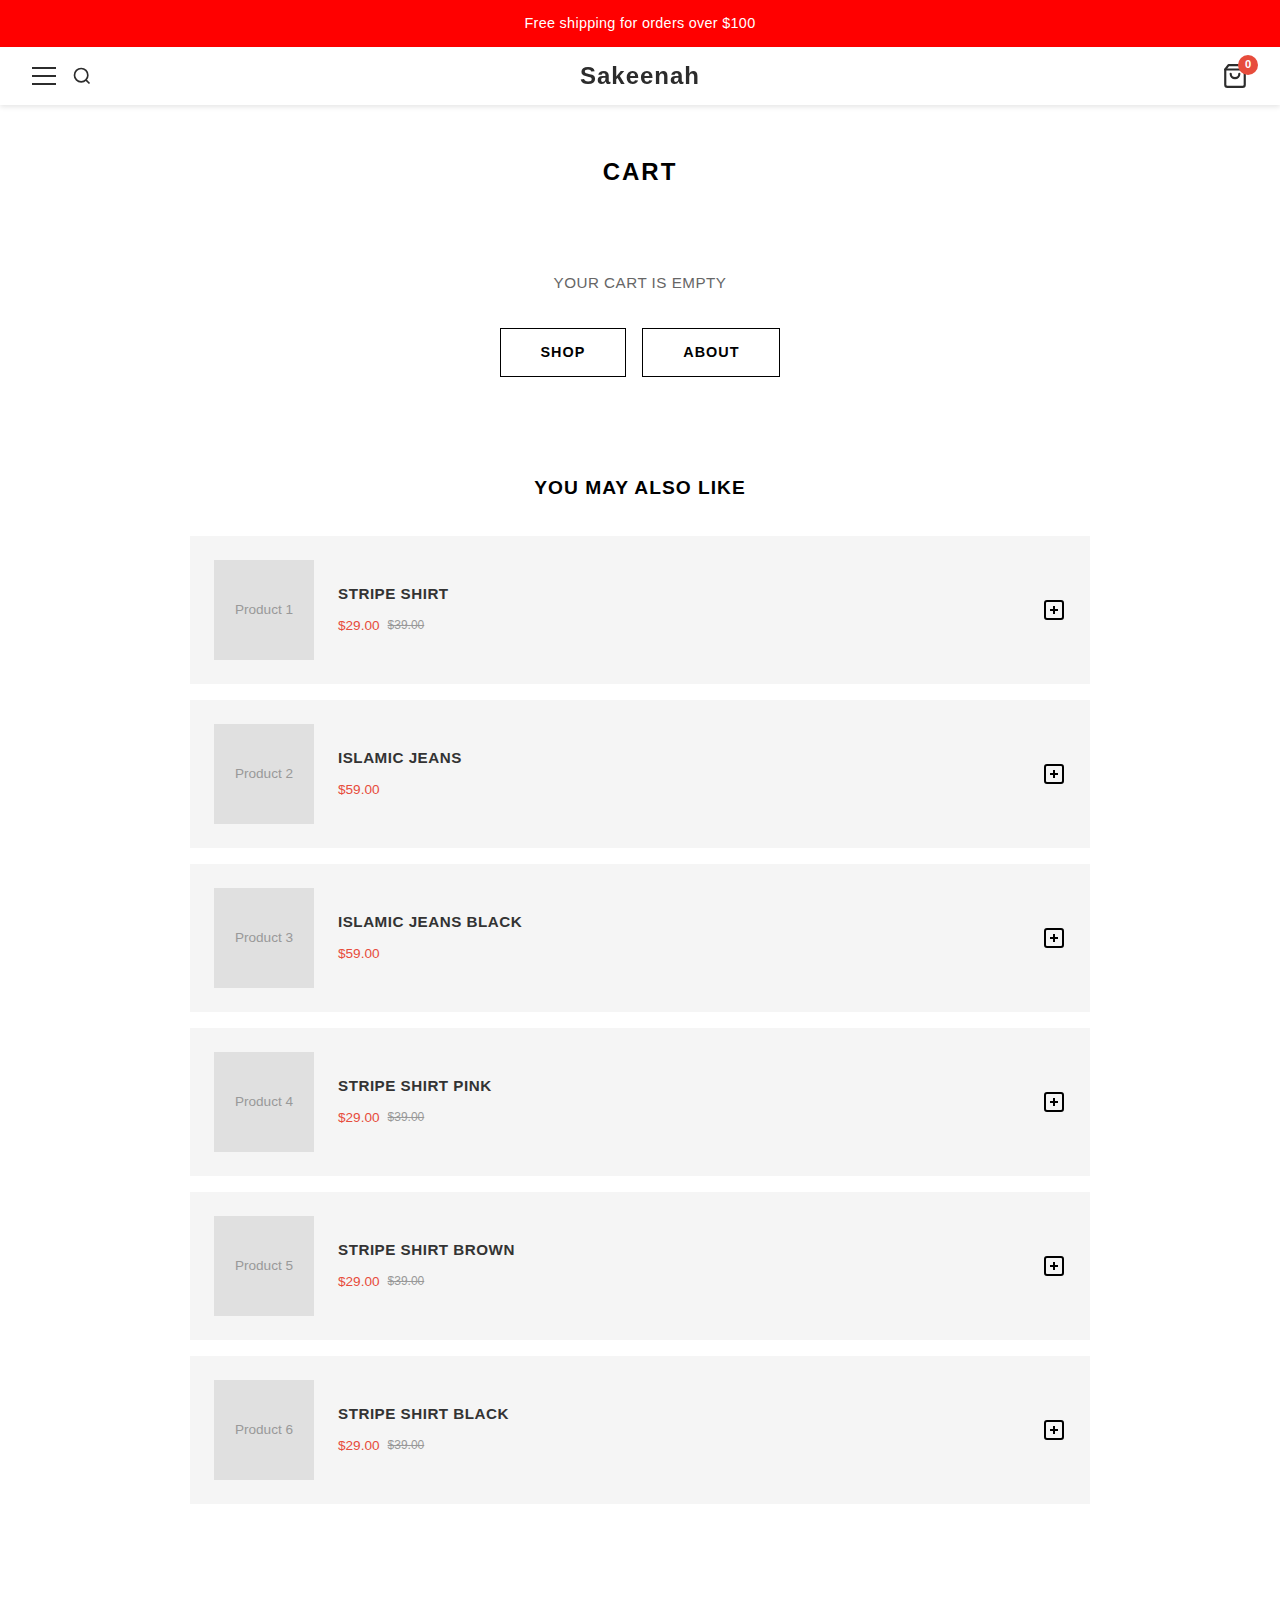
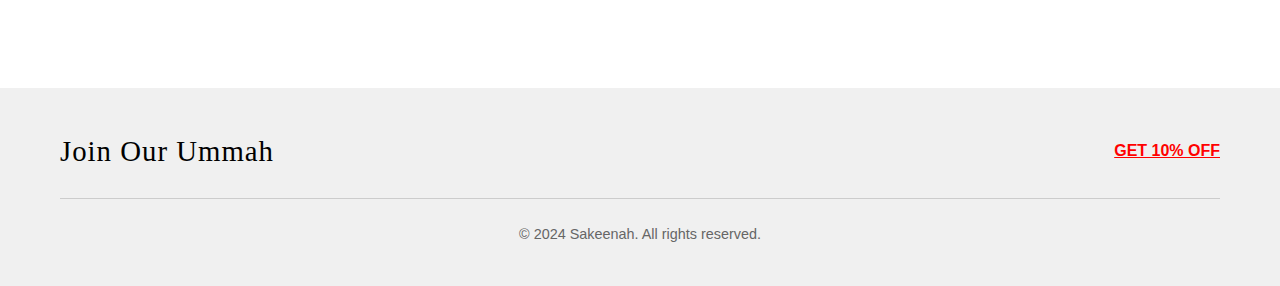
<file: cart.html>
<!DOCTYPE html>
<html lang="en">
<head>
    <meta charset="UTF-8">
    <meta name="viewport" content="width=device-width, initial-scale=1.0">
    <title>Cart - Sakeenah</title>
    <link rel="stylesheet" href="styles.css">
</head>
<body>
    <!-- Announcement Banner -->
    <div class="announcement-banner">
        <p>Free shipping for orders over $100</p>
    </div>
    
    <header>
        <nav class="navbar">
            <div class="nav-left">
                <button class="hamburger-menu" id="hamburgerMenu">
                    <span></span>
                    <span></span>
                    <span></span>
                </button>
                <button class="search-icon" id="searchIcon">
                    <svg width="20" height="20" viewBox="0 0 24 24" fill="none" stroke="currentColor" stroke-width="2">
                        <circle cx="11" cy="11" r="8"></circle>
                        <path d="m21 21-4.35-4.35"></path>
                    </svg>
                </button>
            </div>
            <div class="logo">
                <a href="index.html"><h1>Sakeenah</h1></a>
            </div>
            <div class="nav-right">
                <div class="cart-icon" id="cartIcon">
                    <svg class="bag-svg" width="24" height="24" viewBox="0 0 24 24" fill="none" stroke="currentColor" stroke-width="2" stroke-linecap="round" stroke-linejoin="round">
                        <path d="M6 2L3 6v14a2 2 0 0 0 2 2h14a2 2 0 0 0 2-2V6l-3-4z"></path>
                        <line x1="3" y1="6" x2="21" y2="6"></line>
                        <path d="M16 10a4 4 0 0 1-8 0"></path>
                    </svg>
                    <span class="cart-count" id="cartCount">0</span>
                </div>
            </div>
        </nav>
        
        <!-- Side Panel Overlay -->
        <div class="side-panel-overlay" id="sidePanelOverlay"></div>
        
        <!-- Side Panel -->
        <div class="side-panel" id="sidePanel">
            <div class="side-panel-content">
                <a href="index.html" class="menu-item">Home</a>
                <a href="products.html" class="menu-item">Products</a>
                <a href="about.html" class="menu-item">About</a>
            </div>
        </div>
        
        <!-- Cart Dropdown -->
        <div class="cart-dropdown" id="cartDropdown">
            <h3>Shopping Cart</h3>
            <div class="cart-items" id="cartItems">
                <p class="empty-cart">Your cart is empty</p>
            </div>
            <div class="cart-total">
                <strong>Total: $<span id="cartTotal">0.00</span></strong>
            </div>
            <button class="checkout-button" id="checkoutButton">Proceed to Checkout</button>
        </div>
    </header>

    <main>
        <section class="cart-page">
            <div class="cart-container">
                <h1>CART</h1>
                
                <!-- Empty Cart State -->
                <div class="cart-empty-state" id="cartEmptyState">
                    <p class="empty-message">YOUR CART IS EMPTY</p>
                    <div class="cart-actions">
                        <a href="products.html" class="cart-action-btn">SHOP</a>
                        <a href="about.html" class="cart-action-btn">ABOUT</a>
                    </div>
                </div>

                <!-- Cart Items -->
                <div class="cart-items-list" id="cartItemsList">
                    <!-- Cart items will be dynamically inserted here -->
                </div>

                <!-- Cart Summary Top -->
                <div class="cart-summary cart-summary-top" id="cartSummaryTop" style="display: none;">
                    <div class="cart-summary-row">
                        <span>Subtotal:</span>
                        <span id="cartSubtotalTop">$0.00</span>
                    </div>
                    <div class="cart-summary-row total">
                        <span>Total:</span>
                        <span id="cartPageTotalTop">$0.00</span>
                    </div>
                    <button class="checkout-button-full" id="checkoutButtonFullTop">CHECKOUT</button>
                </div>

                <!-- Recommended Products -->
                <div class="recommended-products" id="recommendedProducts">
                    <h2>YOU MAY ALSO LIKE</h2>
                    <div class="cart-product-card">
                        <div class="cart-product-image">
                            <div class="placeholder-img">Product 1</div>
                        </div>
                        <div class="cart-product-info">
                            <h3>STRIPE SHIRT</h3>
                            <p class="cart-product-price">
                                <span class="sale-price">$29.00</span>
                                <span class="original-price">$39.00</span>
                            </p>
                        </div>
                        <button class="cart-product-add" data-product="Stripe Shirt" data-price="29.99">
                            <svg width="20" height="20" viewBox="0 0 24 24" fill="none" stroke="currentColor" stroke-width="2">
                                <rect x="3" y="3" width="18" height="18" rx="2" ry="2"></rect>
                                <line x1="12" y1="8" x2="12" y2="16"></line>
                                <line x1="8" y1="12" x2="16" y2="12"></line>
                            </svg>
                        </button>
                    </div>

                    <div class="cart-product-card">
                        <div class="cart-product-image">
                            <div class="placeholder-img">Product 2</div>
                        </div>
                        <div class="cart-product-info">
                            <h3>ISLAMIC JEANS</h3>
                            <p class="cart-product-price">
                                <span class="sale-price">$59.00</span>
                            </p>
                        </div>
                        <button class="cart-product-add" data-product="Islamic Jeans" data-price="59.99">
                            <svg width="20" height="20" viewBox="0 0 24 24" fill="none" stroke="currentColor" stroke-width="2">
                                <rect x="3" y="3" width="18" height="18" rx="2" ry="2"></rect>
                                <line x1="12" y1="8" x2="12" y2="16"></line>
                                <line x1="8" y1="12" x2="16" y2="12"></line>
                            </svg>
                        </button>
                    </div>

                    <div class="cart-product-card">
                        <div class="cart-product-image">
                            <div class="placeholder-img">Product 3</div>
                        </div>
                        <div class="cart-product-info">
                            <h3>ISLAMIC JEANS BLACK</h3>
                            <p class="cart-product-price">
                                <span class="sale-price">$59.00</span>
                            </p>
                        </div>
                        <button class="cart-product-add" data-product="Islamic Jeans Black" data-price="59.99">
                            <svg width="20" height="20" viewBox="0 0 24 24" fill="none" stroke="currentColor" stroke-width="2">
                                <rect x="3" y="3" width="18" height="18" rx="2" ry="2"></rect>
                                <line x1="12" y1="8" x2="12" y2="16"></line>
                                <line x1="8" y1="12" x2="16" y2="12"></line>
                            </svg>
                        </button>
                    </div>

                    <div class="cart-product-card">
                        <div class="cart-product-image">
                            <div class="placeholder-img">Product 4</div>
                        </div>
                        <div class="cart-product-info">
                            <h3>STRIPE SHIRT PINK</h3>
                            <p class="cart-product-price">
                                <span class="sale-price">$29.00</span>
                                <span class="original-price">$39.00</span>
                            </p>
                        </div>
                        <button class="cart-product-add" data-product="Stripe Shirt Pink" data-price="29.99">
                            <svg width="20" height="20" viewBox="0 0 24 24" fill="none" stroke="currentColor" stroke-width="2">
                                <rect x="3" y="3" width="18" height="18" rx="2" ry="2"></rect>
                                <line x1="12" y1="8" x2="12" y2="16"></line>
                                <line x1="8" y1="12" x2="16" y2="12"></line>
                            </svg>
                        </button>
                    </div>

                    <div class="cart-product-card">
                        <div class="cart-product-image">
                            <div class="placeholder-img">Product 5</div>
                        </div>
                        <div class="cart-product-info">
                            <h3>STRIPE SHIRT BROWN</h3>
                            <p class="cart-product-price">
                                <span class="sale-price">$29.00</span>
                                <span class="original-price">$39.00</span>
                            </p>
                        </div>
                        <button class="cart-product-add" data-product="Stripe Shirt Brown" data-price="29.99">
                            <svg width="20" height="20" viewBox="0 0 24 24" fill="none" stroke="currentColor" stroke-width="2">
                                <rect x="3" y="3" width="18" height="18" rx="2" ry="2"></rect>
                                <line x1="12" y1="8" x2="12" y2="16"></line>
                                <line x1="8" y1="12" x2="16" y2="12"></line>
                            </svg>
                        </button>
                    </div>

                    <div class="cart-product-card">
                        <div class="cart-product-image">
                            <div class="placeholder-img">Product 6</div>
                        </div>
                        <div class="cart-product-info">
                            <h3>STRIPE SHIRT BLACK</h3>
                            <p class="cart-product-price">
                                <span class="sale-price">$29.00</span>
                                <span class="original-price">$39.00</span>
                            </p>
                        </div>
                        <button class="cart-product-add" data-product="Stripe Shirt Black" data-price="29.99">
                            <svg width="20" height="20" viewBox="0 0 24 24" fill="none" stroke="currentColor" stroke-width="2">
                                <rect x="3" y="3" width="18" height="18" rx="2" ry="2"></rect>
                                <line x1="12" y1="8" x2="12" y2="16"></line>
                                <line x1="8" y1="12" x2="16" y2="12"></line>
                            </svg>
                        </button>
                    </div>
                </div>

                <!-- Cart Summary -->
                <div class="cart-summary" id="cartSummary" style="display: none;">
                    <div class="cart-summary-row">
                        <span>Subtotal:</span>
                        <span id="cartSubtotal">$0.00</span>
                    </div>
                    <div class="cart-summary-row total">
                        <span>Total:</span>
                        <span id="cartPageTotal">$0.00</span>
                    </div>
                    <button class="checkout-button-full" id="checkoutButtonFull">CHECKOUT</button>
                </div>
            </div>
        </section>
    </main>

    <footer>
        <div class="container">
            <div class="footer-content">
                <div class="footer-top">
                    <div class="footer-left">
                        <h3 class="ummah-link" id="ummahLink">Join Our Ummah</h3>
                        <div class="ummah-form-container" id="ummahFormContainer">
                            <form class="ummah-signup" id="ummahSignupForm">
                                <input type="text" placeholder="Enter email or phone number" required id="ummahInput">
                                <button type="submit">Join</button>
                            </form>
                        </div>
                    </div>
                    <div class="footer-right">
                        <span class="discount-link" id="discountLink">GET 10% OFF</span>
                    </div>
                </div>
                <div class="footer-divider"></div>
                <div class="footer-bottom">
                    <p>&copy; 2024 Sakeenah. All rights reserved.</p>
                </div>
            </div>
        </div>
    </footer>

    <!-- SMS Popup -->
    <div class="popup-overlay" id="smsPopup">
        <div class="popup-content-new">
            <button class="popup-close" id="closePopup">&times;</button>
            <div class="popup-left">
                <div class="popup-product-image">Product Image</div>
            </div>
            <div class="popup-right">
                <h2>Join the Ummah</h2>
                <p class="popup-offer">Get 10% off your first order</p>
                <form class="sms-signup-form" id="smsSignupForm">
                    <input type="tel" placeholder="Phone number" required id="phoneInput" pattern="[0-9]{10,}">
                    <button type="submit">Join Now</button>
                </form>
            </div>
        </div>
    </div>

    <script src="script.js"></script>
</body>
</html>
</file>
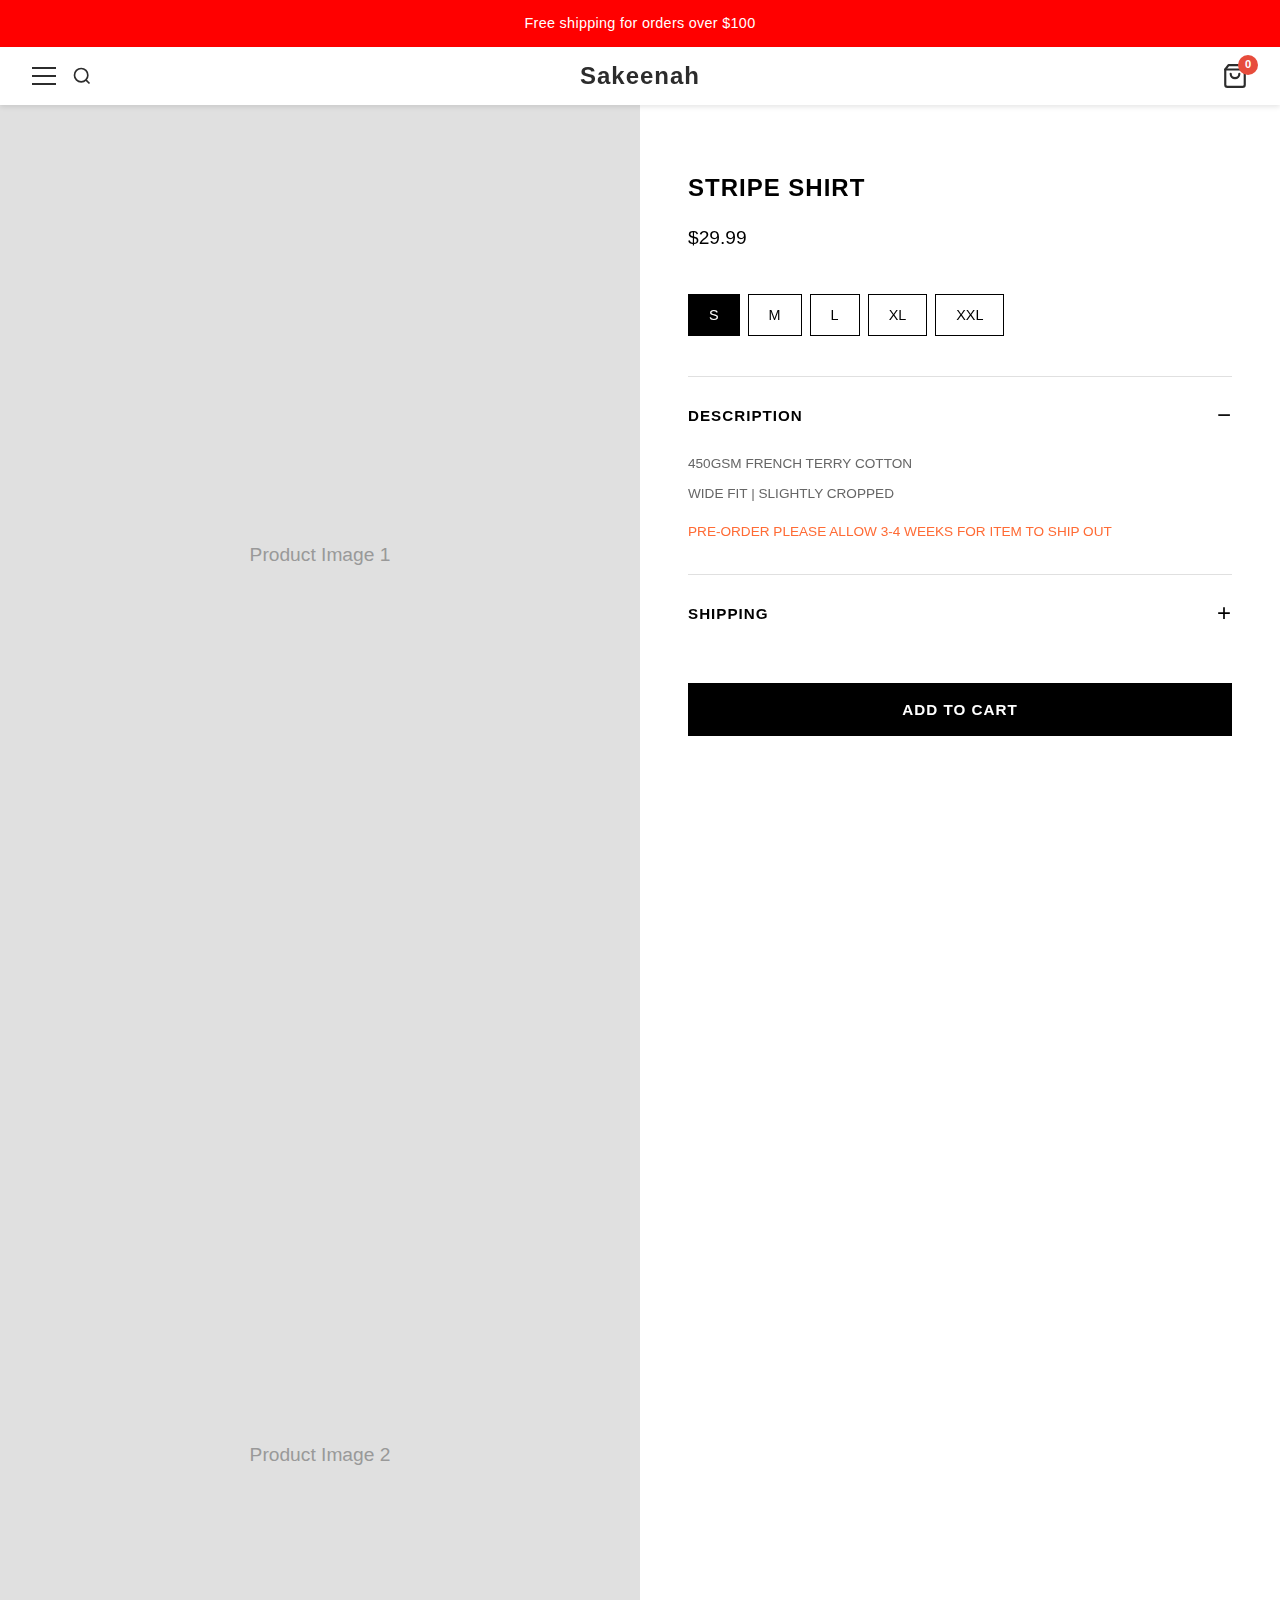
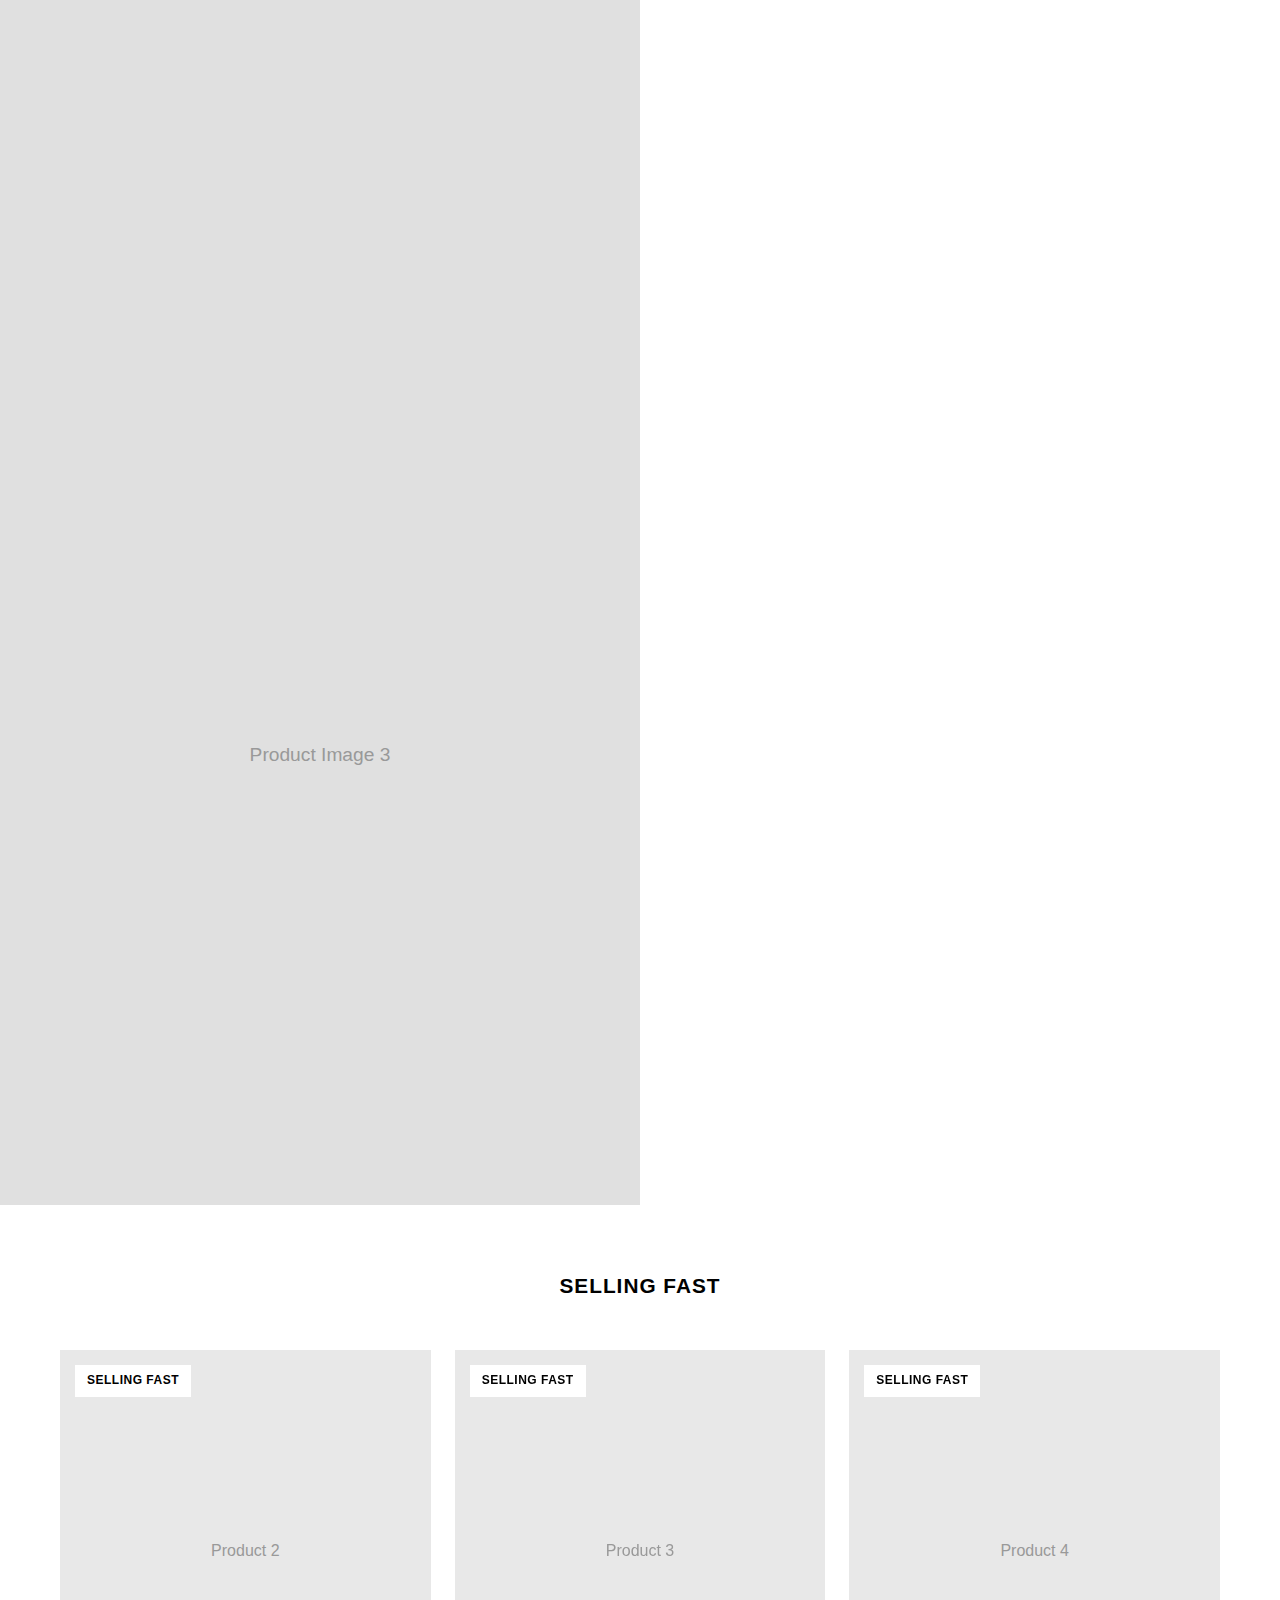
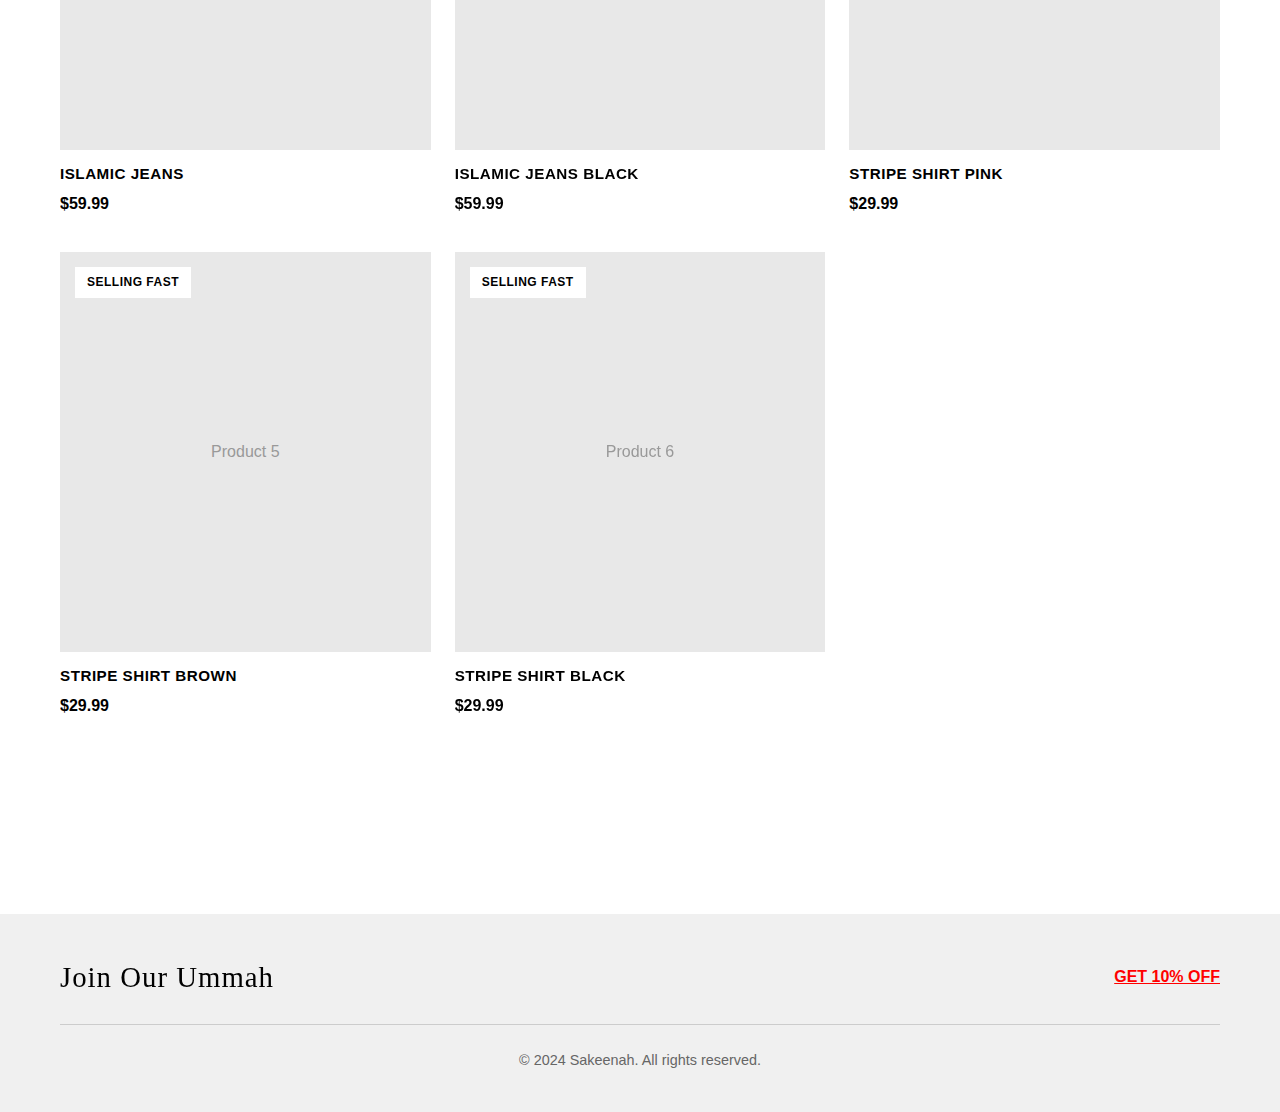
<file: product-classic-tee.html>
<!DOCTYPE html>
<html lang="en">
<head>
    <meta charset="UTF-8">
    <meta name="viewport" content="width=device-width, initial-scale=1.0">
    <title>Stripe Shirt - Sakeenah</title>
    <link rel="stylesheet" href="styles.css">
</head>
<body>
    <!-- Announcement Banner -->
    <div class="announcement-banner">
        <p>Free shipping for orders over $100</p>
    </div>
    
    <header>
        <nav class="navbar">
            <div class="nav-left">
                <button class="hamburger-menu" id="hamburgerMenu">
                    <span></span>
                    <span></span>
                    <span></span>
                </button>
                <button class="search-icon" id="searchIcon">
                    <svg width="20" height="20" viewBox="0 0 24 24" fill="none" stroke="currentColor" stroke-width="2">
                        <circle cx="11" cy="11" r="8"></circle>
                        <path d="m21 21-4.35-4.35"></path>
                    </svg>
                </button>
            </div>
            <div class="logo">
                <a href="index.html"><h1>Sakeenah</h1></a>
            </div>
            <div class="nav-right">
                <a href="cart.html" class="cart-icon-link">
                    <div class="cart-icon" id="cartIcon">
                    <svg class="bag-svg" width="24" height="24" viewBox="0 0 24 24" fill="none" stroke="currentColor" stroke-width="2" stroke-linecap="round" stroke-linejoin="round">
                        <path d="M6 2L3 6v14a2 2 0 0 0 2 2h14a2 2 0 0 0 2-2V6l-3-4z"></path>
                        <line x1="3" y1="6" x2="21" y2="6"></line>
                        <path d="M16 10a4 4 0 0 1-8 0"></path>
                    </svg>
                    <span class="cart-count" id="cartCount">0</span>
                </div>
                </a>
            </div>
        </nav>
        
        <!-- Side Panel Overlay -->
        <div class="side-panel-overlay" id="sidePanelOverlay"></div>
        
        <!-- Side Panel -->
        <div class="side-panel" id="sidePanel">
            <div class="side-panel-content">
                <a href="index.html" class="menu-item">Home</a>
                <a href="products.html" class="menu-item">Products</a>
                <a href="about.html" class="menu-item">About</a>
            </div>
        </div>
        
        <!-- Cart Dropdown -->
        <div class="cart-dropdown" id="cartDropdown">
            <h3>Shopping Cart</h3>
            <div class="cart-items" id="cartItems">
                <p class="empty-cart">Your cart is empty</p>
            </div>
            <div class="cart-total">
                <strong>Total: $<span id="cartTotal">0.00</span></strong>
            </div>
            <button class="checkout-button" id="checkoutButton">Proceed to Checkout</button>
        </div>
    </header>

    <main>
        <section class="product-detail">
            <div class="product-detail-container">
                <div class="product-detail-left">
                    <div class="product-images-scroll">
                        <div class="product-detail-image-full">
                            Product Image 1
                        </div>
                        <div class="product-detail-image-full">
                            Product Image 2
                        </div>
                        <div class="product-detail-image-full">
                            Product Image 3
                        </div>
                    </div>
                </div>
                <div class="product-detail-right">
                    <h1>STRIPE SHIRT</h1>
                    <p class="product-price">$29.99</p>
                    
                    <!-- Size Selector -->
                    <div class="size-selector">
                        <button class="size-btn active" data-size="S">S</button>
                        <button class="size-btn" data-size="M">M</button>
                        <button class="size-btn" data-size="L">L</button>
                        <button class="size-btn" data-size="XL">XL</button>
                        <button class="size-btn" data-size="XXL">XXL</button>
                    </div>
                    
                    <!-- Description Section -->
                    <div class="product-accordion">
                        <button class="accordion-header active" data-section="description">
                            <span>DESCRIPTION</span>
                            <span class="accordion-icon">−</span>
                        </button>
                        <div class="accordion-content active">
                            <p>450GSM FRENCH TERRY COTTON</p>
                            <p>WIDE FIT | SLIGHTLY CROPPED</p>
                            <p class="pre-order-note">PRE-ORDER PLEASE ALLOW 3-4 WEEKS FOR ITEM TO SHIP OUT</p>
                        </div>
                    </div>
                    
                    <!-- Shipping Section -->
                    <div class="product-accordion">
                        <button class="accordion-header" data-section="shipping">
                            <span>SHIPPING</span>
                            <span class="accordion-icon">+</span>
                        </button>
                        <div class="accordion-content">
                            <p>Free shipping on orders over $100</p>
                            <p>Standard shipping: 5-7 business days</p>
                            <p>Express shipping available at checkout</p>
                        </div>
                    </div>
                    
                    <button class="add-to-cart-large">ADD TO CART</button>
                </div>
            </div>
            
            <!-- Other Products Carousel - Full Width -->
            <div class="other-products-full">
                <div class="container">
                    <h3>SELLING FAST</h3>
                    <div class="other-products-grid">
                        <a href="product-elegant-dress.html" class="other-product-card">
                            <div class="product-badge">SELLING FAST</div>
                            <div class="other-product-image">Product 2</div>
                            <div class="other-product-info">
                                <p class="other-product-name">ISLAMIC JEANS</p>
                                <p class="other-product-price">$59.99</p>
                            </div>
                        </a>
                        <a href="product-islamic-jeans-black.html" class="other-product-card">
                            <div class="product-badge">SELLING FAST</div>
                            <div class="other-product-image">Product 3</div>
                            <div class="other-product-info">
                                <p class="other-product-name">ISLAMIC JEANS BLACK</p>
                                <p class="other-product-price">$59.99</p>
                            </div>
                        </a>
                        <a href="product-stripe-shirt-pink.html" class="other-product-card">
                            <div class="product-badge">SELLING FAST</div>
                            <div class="other-product-image">Product 4</div>
                            <div class="other-product-info">
                                <p class="other-product-name">STRIPE SHIRT PINK</p>
                                <p class="other-product-price">$29.99</p>
                            </div>
                        </a>
                        <a href="product-stripe-shirt-brown.html" class="other-product-card">
                            <div class="product-badge">SELLING FAST</div>
                            <div class="other-product-image">Product 5</div>
                            <div class="other-product-info">
                                <p class="other-product-name">STRIPE SHIRT BROWN</p>
                                <p class="other-product-price">$29.99</p>
                            </div>
                        </a>
                        <a href="product-stripe-shirt-black.html" class="other-product-card">
                            <div class="product-badge">SELLING FAST</div>
                            <div class="other-product-image">Product 6</div>
                            <div class="other-product-info">
                                <p class="other-product-name">STRIPE SHIRT BLACK</p>
                                <p class="other-product-price">$29.99</p>
                            </div>
                        </a>
                    </div>
                </div>
            </div>
        </section>
    </main>

    <footer>
        <div class="container">
            <div class="footer-content">
                <div class="footer-top">
                    <div class="footer-left">
                        <h3 class="ummah-link" id="ummahLink">Join Our Ummah</h3>
                        <div class="ummah-form-container" id="ummahFormContainer">
                            <form class="ummah-signup" id="ummahSignupForm">
                                <input type="text" placeholder="Enter email or phone number" required id="ummahInput">
                                <button type="submit">Join</button>
                            </form>
                        </div>
                    </div>
                    <div class="footer-right">
                        <span class="discount-link" id="discountLink">GET 10% OFF</span>
                    </div>
                </div>
                <div class="footer-divider"></div>
                <div class="footer-bottom">
                    <p>&copy; 2024 Sakeenah. All rights reserved.</p>
                </div>
            </div>
        </div>
    </footer>

    <!-- SMS Popup -->
    <div class="popup-overlay" id="smsPopup">
        <div class="popup-content-new">
            <button class="popup-close" id="closePopup">&times;</button>
            <div class="popup-left">
                <div class="popup-product-image">Product Image</div>
            </div>
            <div class="popup-right">
                <h2>Join the Ummah</h2>
                <p class="popup-offer">Get 10% off your first order</p>
                <form class="sms-signup-form" id="smsSignupForm">
                    <input type="tel" placeholder="Phone number" required id="phoneInput" pattern="[0-9]{10,}">
                    <button type="submit">Join Now</button>
                </form>
            </div>
        </div>
    </div>

    <script src="script.js"></script>
</body>
</html>
</file>
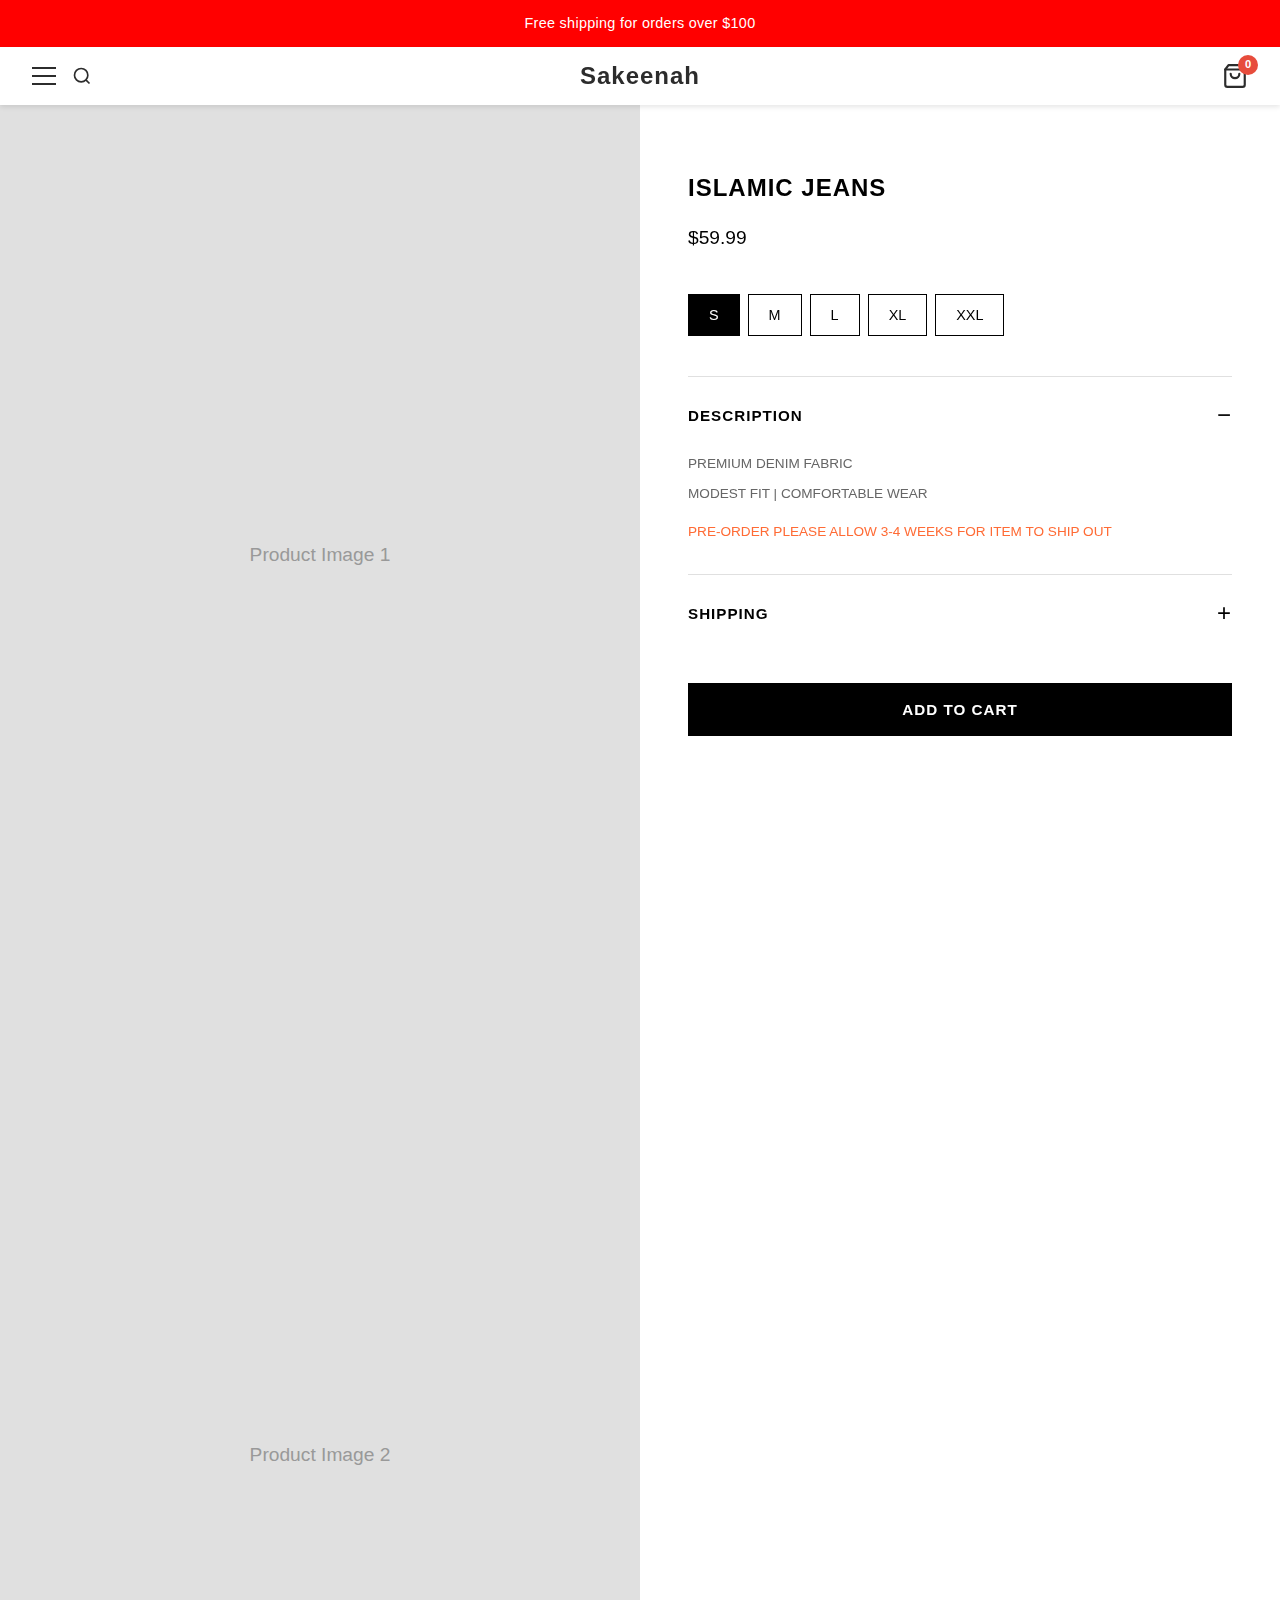
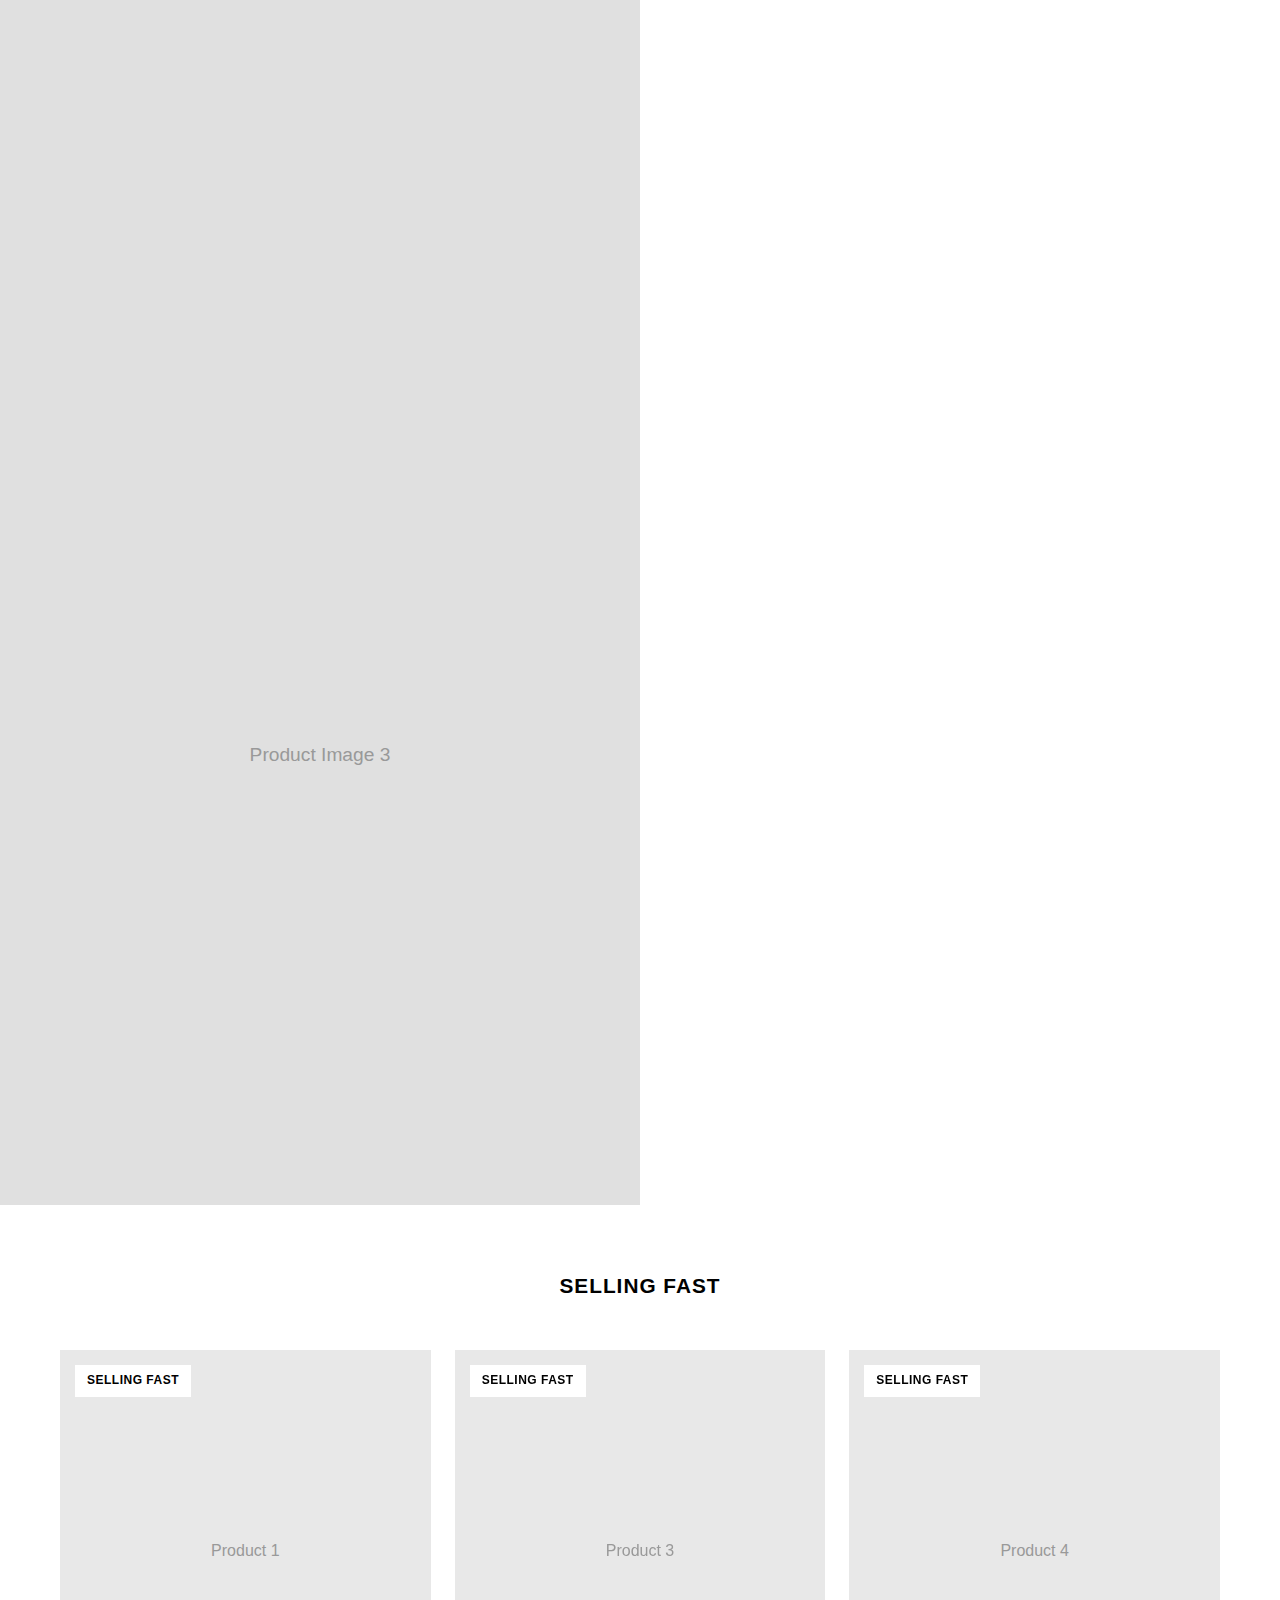
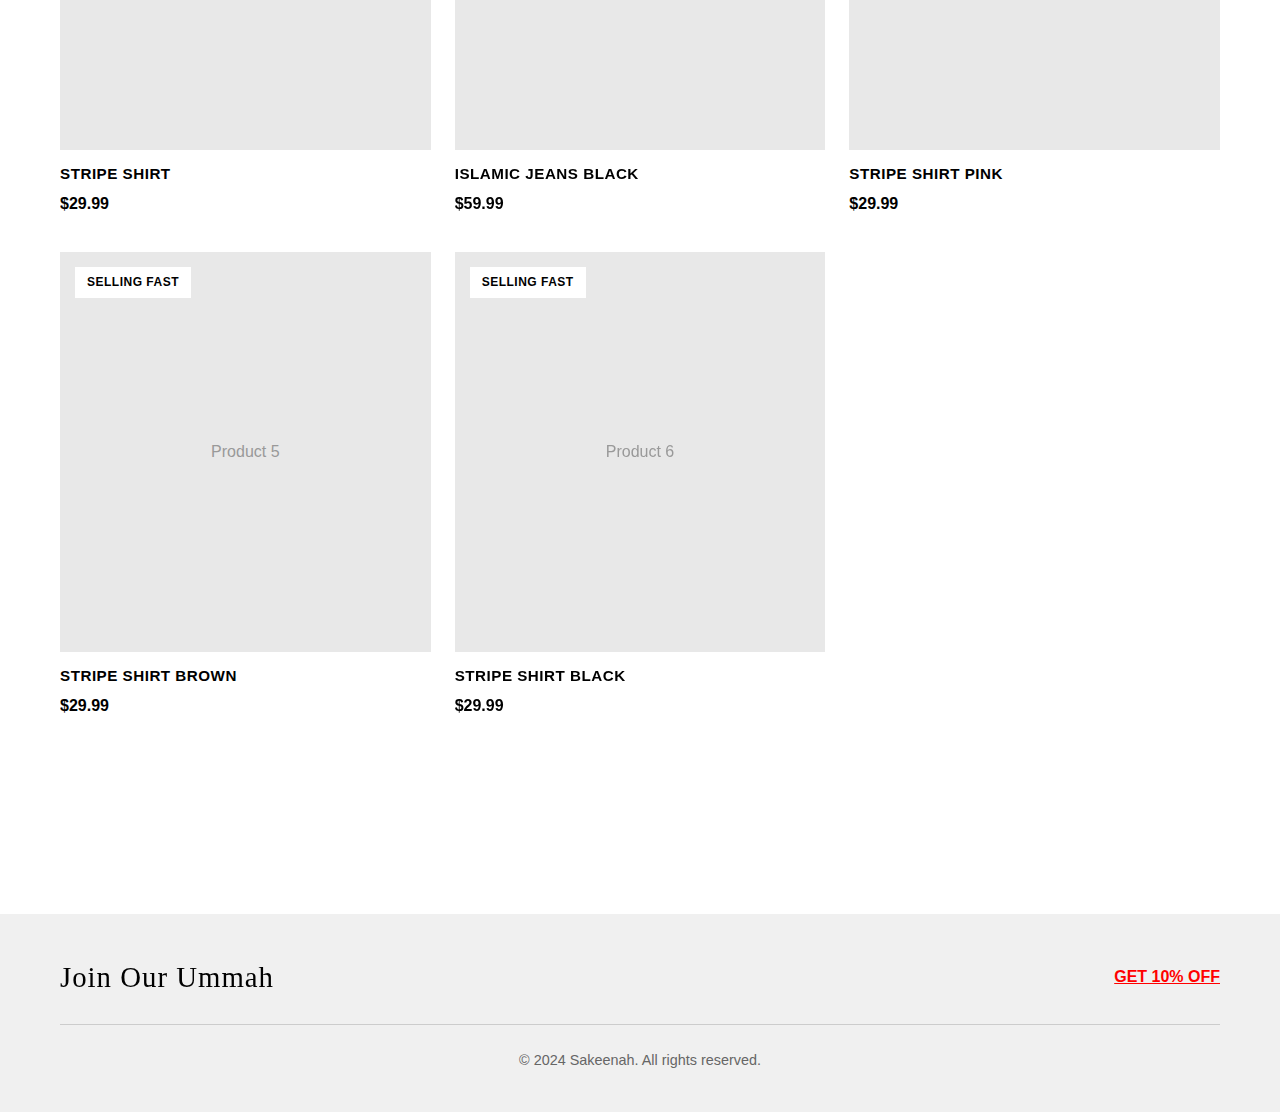
<file: product-elegant-dress.html>
<!DOCTYPE html>
<html lang="en">
<head>
    <meta charset="UTF-8">
    <meta name="viewport" content="width=device-width, initial-scale=1.0">
    <title>Islamic Jeans - Sakeenah</title>
    <link rel="stylesheet" href="styles.css">
</head>
<body>
    <!-- Announcement Banner -->
    <div class="announcement-banner">
        <p>Free shipping for orders over $100</p>
    </div>
    
    <header>
        <nav class="navbar">
            <div class="nav-left">
                <button class="hamburger-menu" id="hamburgerMenu">
                    <span></span>
                    <span></span>
                    <span></span>
                </button>
                <button class="search-icon" id="searchIcon">
                    <svg width="20" height="20" viewBox="0 0 24 24" fill="none" stroke="currentColor" stroke-width="2">
                        <circle cx="11" cy="11" r="8"></circle>
                        <path d="m21 21-4.35-4.35"></path>
                    </svg>
                </button>
            </div>
            <div class="logo">
                <a href="index.html"><h1>Sakeenah</h1></a>
            </div>
            <div class="nav-right">
                <a href="cart.html" class="cart-icon-link">
                    <div class="cart-icon" id="cartIcon">
                    <svg class="bag-svg" width="24" height="24" viewBox="0 0 24 24" fill="none" stroke="currentColor" stroke-width="2" stroke-linecap="round" stroke-linejoin="round">
                        <path d="M6 2L3 6v14a2 2 0 0 0 2 2h14a2 2 0 0 0 2-2V6l-3-4z"></path>
                        <line x1="3" y1="6" x2="21" y2="6"></line>
                        <path d="M16 10a4 4 0 0 1-8 0"></path>
                    </svg>
                    <span class="cart-count" id="cartCount">0</span>
                </div>
                </a>
            </div>
        </nav>
        
        <!-- Side Panel Overlay -->
        <div class="side-panel-overlay" id="sidePanelOverlay"></div>
        
        <!-- Side Panel -->
        <div class="side-panel" id="sidePanel">
            <div class="side-panel-content">
                <a href="index.html" class="menu-item">Home</a>
                <a href="products.html" class="menu-item">Products</a>
                <a href="about.html" class="menu-item">About</a>
            </div>
        </div>
        
        <!-- Cart Dropdown -->
        <div class="cart-dropdown" id="cartDropdown">
            <h3>Shopping Cart</h3>
            <div class="cart-items" id="cartItems">
                <p class="empty-cart">Your cart is empty</p>
            </div>
            <div class="cart-total">
                <strong>Total: $<span id="cartTotal">0.00</span></strong>
            </div>
            <button class="checkout-button" id="checkoutButton">Proceed to Checkout</button>
        </div>
    </header>

    <main>
        <section class="product-detail">
            <div class="product-detail-container">
                <div class="product-detail-left">
                    <div class="product-images-scroll">
                        <div class="product-detail-image-full">
                            Product Image 1
                        </div>
                        <div class="product-detail-image-full">
                            Product Image 2
                        </div>
                        <div class="product-detail-image-full">
                            Product Image 3
                        </div>
                    </div>
                </div>
                <div class="product-detail-right">
                    <h1>ISLAMIC JEANS</h1>
                    <p class="product-price">$59.99</p>
                    
                    <!-- Size Selector -->
                    <div class="size-selector">
                        <button class="size-btn active" data-size="S">S</button>
                        <button class="size-btn" data-size="M">M</button>
                        <button class="size-btn" data-size="L">L</button>
                        <button class="size-btn" data-size="XL">XL</button>
                        <button class="size-btn" data-size="XXL">XXL</button>
                    </div>
                    
                    <!-- Description Section -->
                    <div class="product-accordion">
                        <button class="accordion-header active" data-section="description">
                            <span>DESCRIPTION</span>
                            <span class="accordion-icon">−</span>
                        </button>
                        <div class="accordion-content active">
                            <p>PREMIUM DENIM FABRIC</p>
                            <p>MODEST FIT | COMFORTABLE WEAR</p>
                            <p class="pre-order-note">PRE-ORDER PLEASE ALLOW 3-4 WEEKS FOR ITEM TO SHIP OUT</p>
                        </div>
                    </div>
                    
                    <!-- Shipping Section -->
                    <div class="product-accordion">
                        <button class="accordion-header" data-section="shipping">
                            <span>SHIPPING</span>
                            <span class="accordion-icon">+</span>
                        </button>
                        <div class="accordion-content">
                            <p>Free shipping on orders over $100</p>
                            <p>Standard shipping: 5-7 business days</p>
                            <p>Express shipping available at checkout</p>
                        </div>
                    </div>
                    
                    <button class="add-to-cart-large">ADD TO CART</button>
                </div>
            </div>
            
            <!-- Other Products Carousel - Full Width -->
            <div class="other-products-full">
                <div class="container">
                    <h3>SELLING FAST</h3>
                    <div class="other-products-grid">
                        <a href="product-classic-tee.html" class="other-product-card">
                            <div class="product-badge">SELLING FAST</div>
                            <div class="other-product-image">Product 1</div>
                            <div class="other-product-info">
                                <p class="other-product-name">STRIPE SHIRT</p>
                                <p class="other-product-price">$29.99</p>
                            </div>
                        </a>
                        <a href="product-islamic-jeans-black.html" class="other-product-card">
                            <div class="product-badge">SELLING FAST</div>
                            <div class="other-product-image">Product 3</div>
                            <div class="other-product-info">
                                <p class="other-product-name">ISLAMIC JEANS BLACK</p>
                                <p class="other-product-price">$59.99</p>
                            </div>
                        </a>
                        <a href="product-stripe-shirt-pink.html" class="other-product-card">
                            <div class="product-badge">SELLING FAST</div>
                            <div class="other-product-image">Product 4</div>
                            <div class="other-product-info">
                                <p class="other-product-name">STRIPE SHIRT PINK</p>
                                <p class="other-product-price">$29.99</p>
                            </div>
                        </a>
                        <a href="product-stripe-shirt-brown.html" class="other-product-card">
                            <div class="product-badge">SELLING FAST</div>
                            <div class="other-product-image">Product 5</div>
                            <div class="other-product-info">
                                <p class="other-product-name">STRIPE SHIRT BROWN</p>
                                <p class="other-product-price">$29.99</p>
                            </div>
                        </a>
                        <a href="product-stripe-shirt-black.html" class="other-product-card">
                            <div class="product-badge">SELLING FAST</div>
                            <div class="other-product-image">Product 6</div>
                            <div class="other-product-info">
                                <p class="other-product-name">STRIPE SHIRT BLACK</p>
                                <p class="other-product-price">$29.99</p>
                            </div>
                        </a>
                    </div>
                </div>
            </div>
        </section>
    </main>

    <footer>
        <div class="container">
            <div class="footer-content">
                <div class="footer-top">
                    <div class="footer-left">
                        <h3 class="ummah-link" id="ummahLink">Join Our Ummah</h3>
                        <div class="ummah-form-container" id="ummahFormContainer">
                            <form class="ummah-signup" id="ummahSignupForm">
                                <input type="text" placeholder="Enter email or phone number" required id="ummahInput">
                                <button type="submit">Join</button>
                            </form>
                        </div>
                    </div>
                    <div class="footer-right">
                        <span class="discount-link" id="discountLink">GET 10% OFF</span>
                    </div>
                </div>
                <div class="footer-divider"></div>
                <div class="footer-bottom">
                    <p>&copy; 2024 Sakeenah. All rights reserved.</p>
                </div>
            </div>
        </div>
    </footer>

    <!-- SMS Popup -->
    <div class="popup-overlay" id="smsPopup">
        <div class="popup-content-new">
            <button class="popup-close" id="closePopup">&times;</button>
            <div class="popup-left">
                <div class="popup-product-image">Product Image</div>
            </div>
            <div class="popup-right">
                <h2>Join the Ummah</h2>
                <p class="popup-offer">Get 10% off your first order</p>
                <form class="sms-signup-form" id="smsSignupForm">
                    <input type="tel" placeholder="Phone number" required id="phoneInput" pattern="[0-9]{10,}">
                    <button type="submit">Join Now</button>
                </form>
            </div>
        </div>
    </div>

    <script src="script.js"></script>
</body>
</html>
</file>
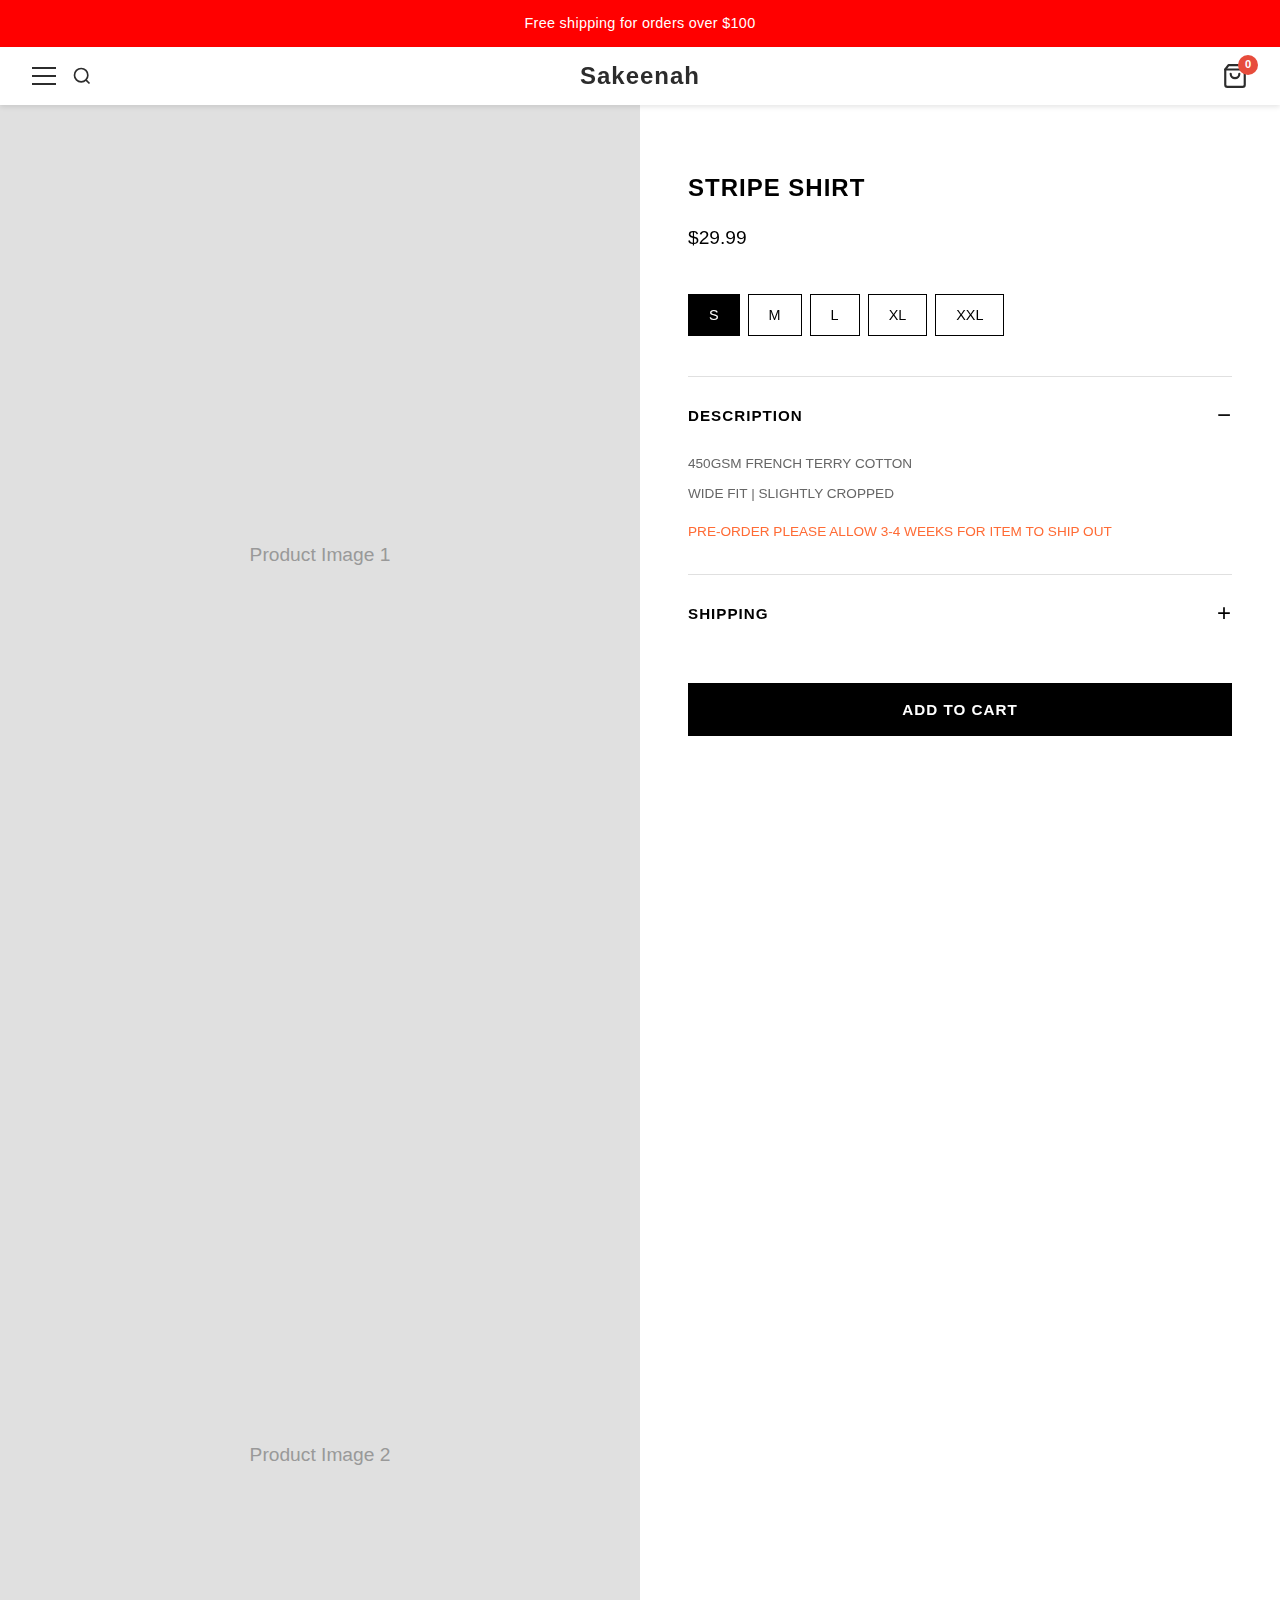
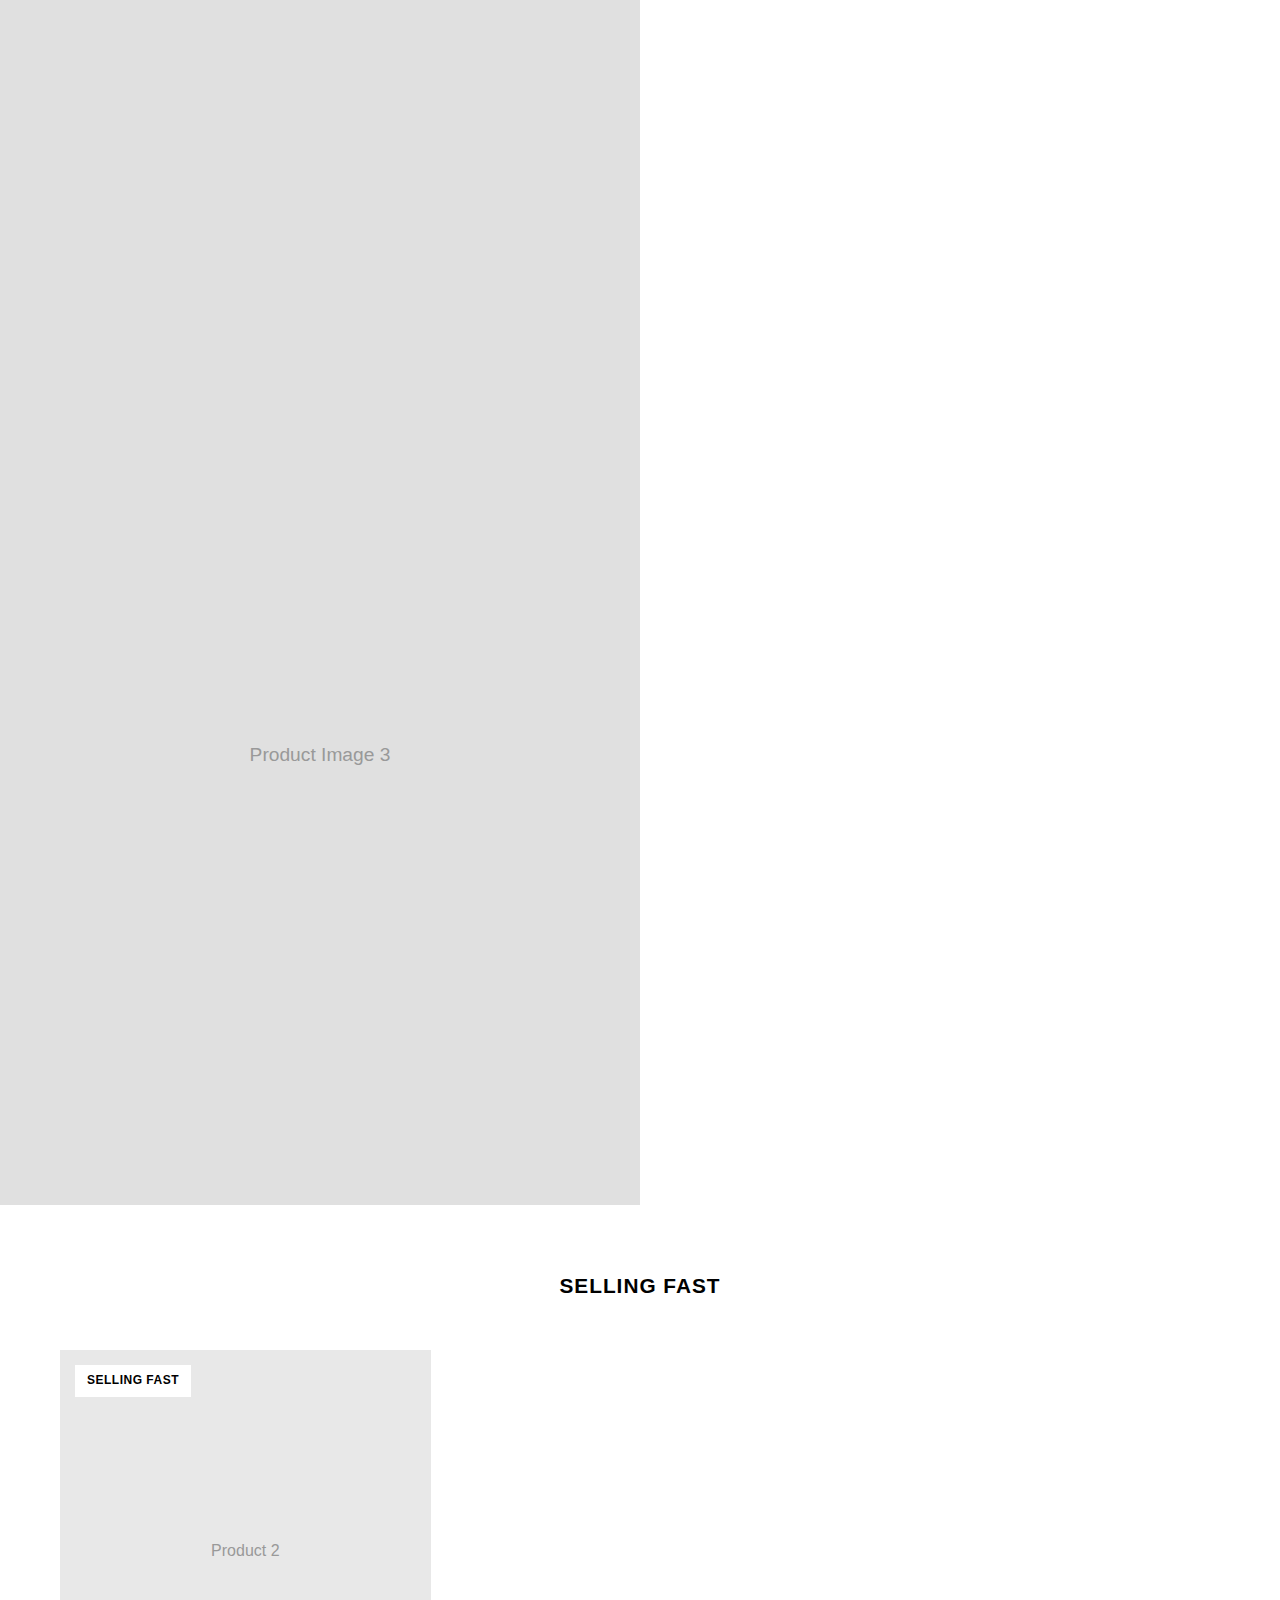
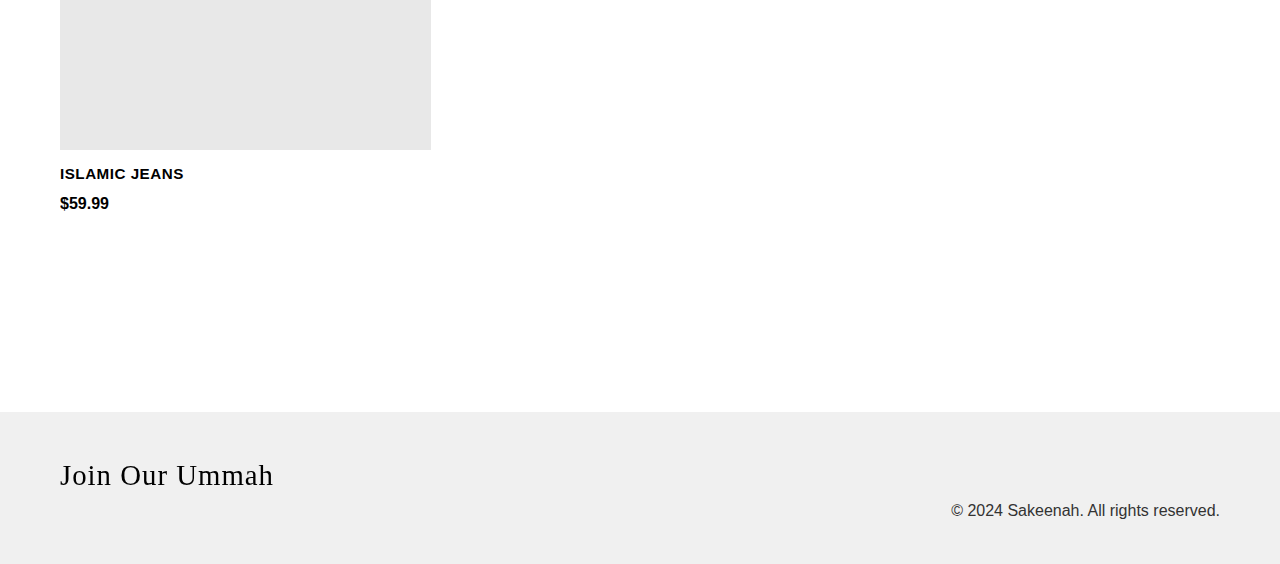
<file: product-islamic-jeans-black.html>
<!DOCTYPE html>
<html lang="en">
<head>
    <meta charset="UTF-8">
    <meta name="viewport" content="width=device-width, initial-scale=1.0">
    <title>Stripe Shirt - Sakeenah</title>
    <link rel="stylesheet" href="styles.css">
</head>
<body>
    <!-- Announcement Banner -->
    <div class="announcement-banner">
        <p>Free shipping for orders over $100</p>
    </div>
    
    <header>
        <nav class="navbar">
            <div class="nav-left">
                <button class="hamburger-menu" id="hamburgerMenu">
                    <span></span>
                    <span></span>
                    <span></span>
                </button>
                <button class="search-icon" id="searchIcon">
                    <svg width="20" height="20" viewBox="0 0 24 24" fill="none" stroke="currentColor" stroke-width="2">
                        <circle cx="11" cy="11" r="8"></circle>
                        <path d="m21 21-4.35-4.35"></path>
                    </svg>
                </button>
            </div>
            <div class="logo">
                <a href="index.html"><h1>Sakeenah</h1></a>
            </div>
            <div class="nav-right">
                <a href="cart.html" class="cart-icon-link">
                    <div class="cart-icon" id="cartIcon">
                    <svg class="bag-svg" width="24" height="24" viewBox="0 0 24 24" fill="none" stroke="currentColor" stroke-width="2" stroke-linecap="round" stroke-linejoin="round">
                        <path d="M6 2L3 6v14a2 2 0 0 0 2 2h14a2 2 0 0 0 2-2V6l-3-4z"></path>
                        <line x1="3" y1="6" x2="21" y2="6"></line>
                        <path d="M16 10a4 4 0 0 1-8 0"></path>
                    </svg>
                    <span class="cart-count" id="cartCount">0</span>
                </div>
                </a>
            </div>
        </nav>
        
        <!-- Side Panel Overlay -->
        <div class="side-panel-overlay" id="sidePanelOverlay"></div>
        
        <!-- Side Panel -->
        <div class="side-panel" id="sidePanel">
            <div class="side-panel-content">
                <a href="index.html" class="menu-item">Home</a>
                <a href="products.html" class="menu-item">Products</a>
                <a href="about.html" class="menu-item">About</a>
            </div>
        </div>
        
        <!-- Cart Dropdown -->
        <div class="cart-dropdown" id="cartDropdown">
            <h3>Shopping Cart</h3>
            <div class="cart-items" id="cartItems">
                <p class="empty-cart">Your cart is empty</p>
            </div>
            <div class="cart-total">
                <strong>Total: $<span id="cartTotal">0.00</span></strong>
            </div>
            <button class="checkout-button" id="checkoutButton">Proceed to Checkout</button>
        </div>
    </header>

    <main>
        <section class="product-detail">
            <div class="product-detail-container">
                <div class="product-detail-left">
                    <div class="product-images-scroll">
                        <div class="product-detail-image-full">
                            Product Image 1
                        </div>
                        <div class="product-detail-image-full">
                            Product Image 2
                        </div>
                        <div class="product-detail-image-full">
                            Product Image 3
                        </div>
                    </div>
                </div>
                <div class="product-detail-right">
                    <h1>STRIPE SHIRT</h1>
                    <p class="product-price">$29.99</p>
                    
                    <!-- Size Selector -->
                    <div class="size-selector">
                        <button class="size-btn active" data-size="S">S</button>
                        <button class="size-btn" data-size="M">M</button>
                        <button class="size-btn" data-size="L">L</button>
                        <button class="size-btn" data-size="XL">XL</button>
                        <button class="size-btn" data-size="XXL">XXL</button>
                    </div>
                    
                    <!-- Description Section -->
                    <div class="product-accordion">
                        <button class="accordion-header active" data-section="description">
                            <span>DESCRIPTION</span>
                            <span class="accordion-icon">−</span>
                        </button>
                        <div class="accordion-content active">
                            <p>450GSM FRENCH TERRY COTTON</p>
                            <p>WIDE FIT | SLIGHTLY CROPPED</p>
                            <p class="pre-order-note">PRE-ORDER PLEASE ALLOW 3-4 WEEKS FOR ITEM TO SHIP OUT</p>
                        </div>
                    </div>
                    
                    <!-- Shipping Section -->
                    <div class="product-accordion">
                        <button class="accordion-header" data-section="shipping">
                            <span>SHIPPING</span>
                            <span class="accordion-icon">+</span>
                        </button>
                        <div class="accordion-content">
                            <p>Free shipping on orders over $100</p>
                            <p>Standard shipping: 5-7 business days</p>
                            <p>Express shipping available at checkout</p>
                        </div>
                    </div>
                    
                    <button class="add-to-cart-large">ADD TO CART</button>
                </div>
            </div>
            
            <!-- Other Products Carousel - Full Width -->
            <div class="other-products-full">
                <div class="container">
                    <h3>SELLING FAST</h3>
                    <div class="other-products-grid">
                        <a href="product-elegant-dress.html" class="other-product-card">
                            <div class="product-badge">SELLING FAST</div>
                            <div class="other-product-image">Product 2</div>
                            <div class="other-product-info">
                                <p class="other-product-name">ISLAMIC JEANS</p>
                                <p class="other-product-price">$59.99</p>
                            </div>
                        </a>
                    </div>
                </div>
            </div>
        </section>
    </main>

    <footer>
        <div class="container">
            <div class="footer-content">
                <div class="footer-left">
                    <h3 class="ummah-link" id="ummahLink">Join Our Ummah</h3>
                    <div class="ummah-form-container" id="ummahFormContainer">
                        <form class="ummah-signup" id="ummahSignupForm">
                            <input type="text" placeholder="Enter email or phone number" required id="ummahInput">
                            <button type="submit">Join</button>
                        </form>
                    </div>
                </div>
                <div class="footer-right">
                    <p>&copy; 2024 Sakeenah. All rights reserved.</p>
                </div>
            </div>
        </div>
    </footer>

    <!-- SMS Popup -->
    <div class="popup-overlay" id="smsPopup">
        <div class="popup-content">
            <button class="popup-close" id="closePopup">&times;</button>
            <h2>Get 10% Off Your First Order!</h2>
            <p>Join our SMS list and receive exclusive offers and updates</p>
            <form class="sms-signup-form" id="smsSignupForm">
                <input type="tel" placeholder="Enter your phone number" required id="phoneInput" pattern="[0-9]{10,}">
                <button type="submit">Get 10% Off</button>
            </form>
            <p class="popup-disclaimer">By signing up, you agree to receive SMS messages. Message and data rates may apply.</p>
        </div>
    </div>

    <script src="script.js"></script>
</body>
</html>
</file>
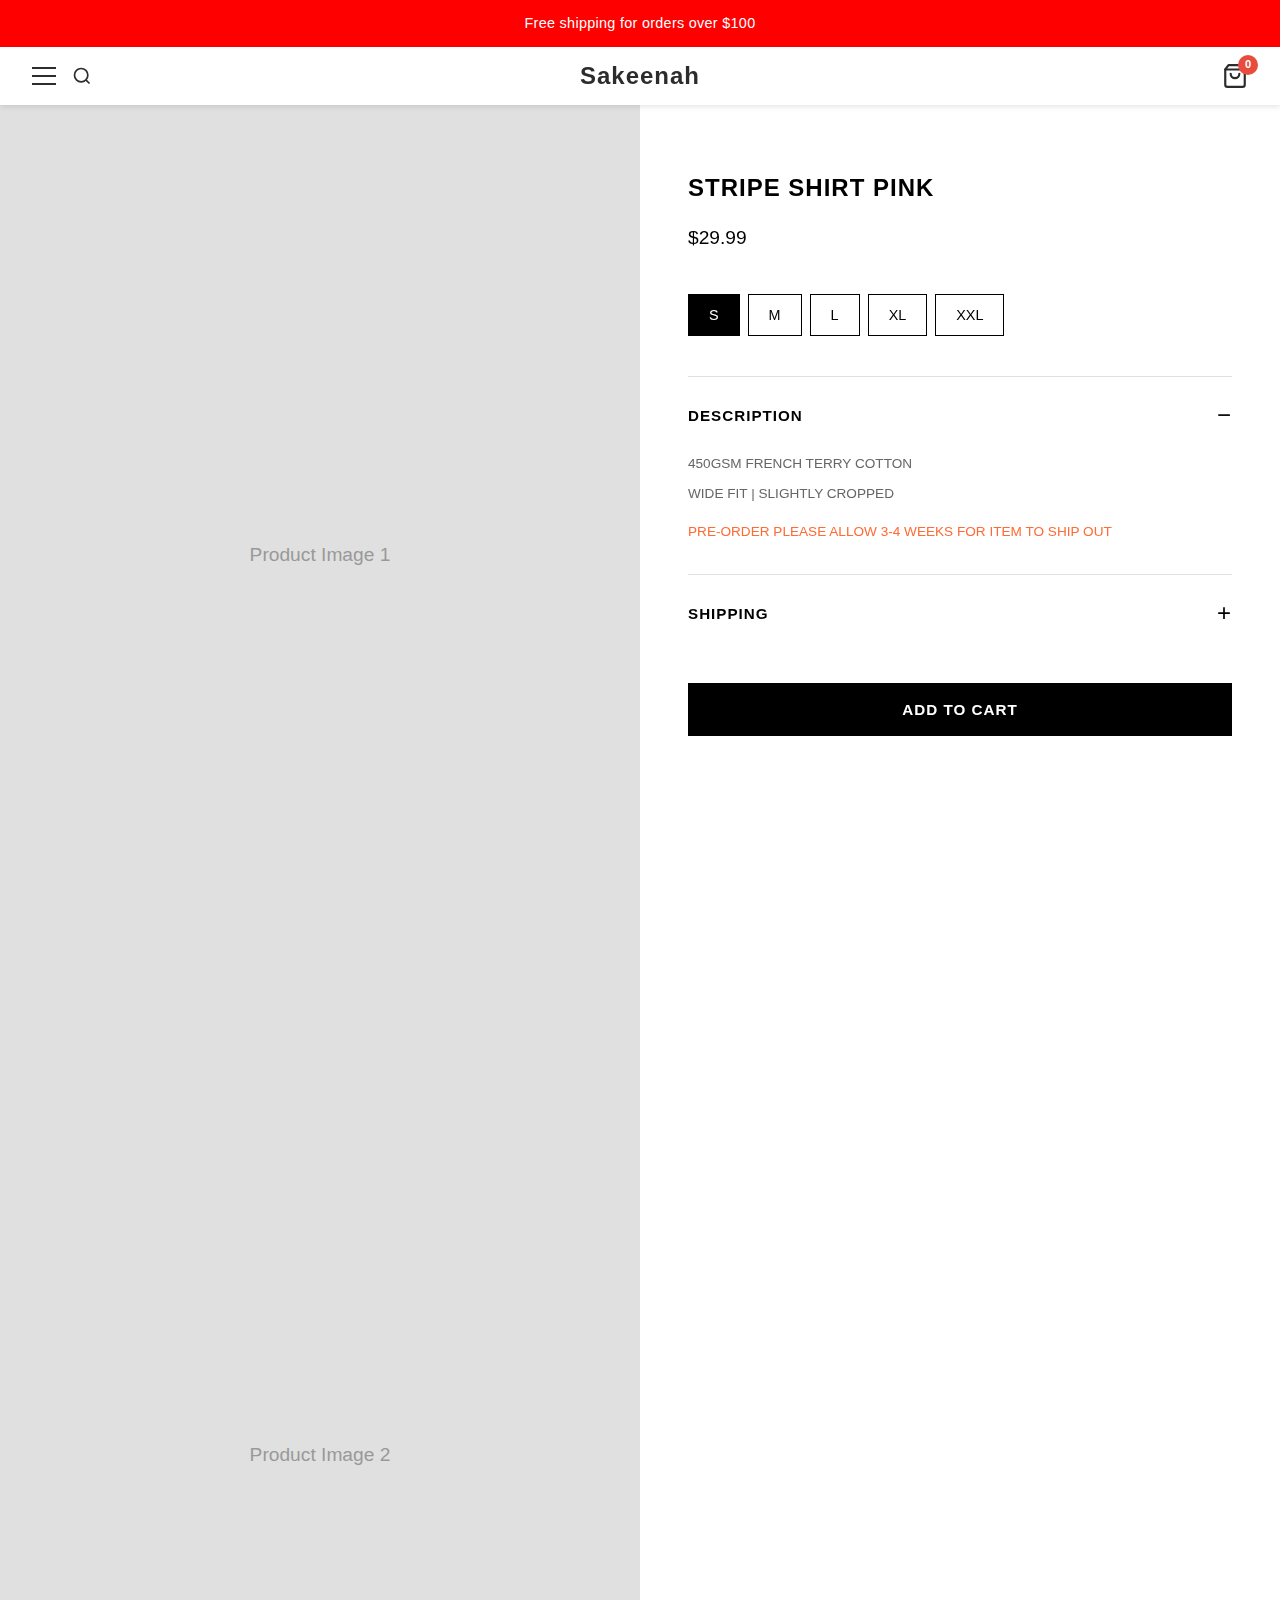
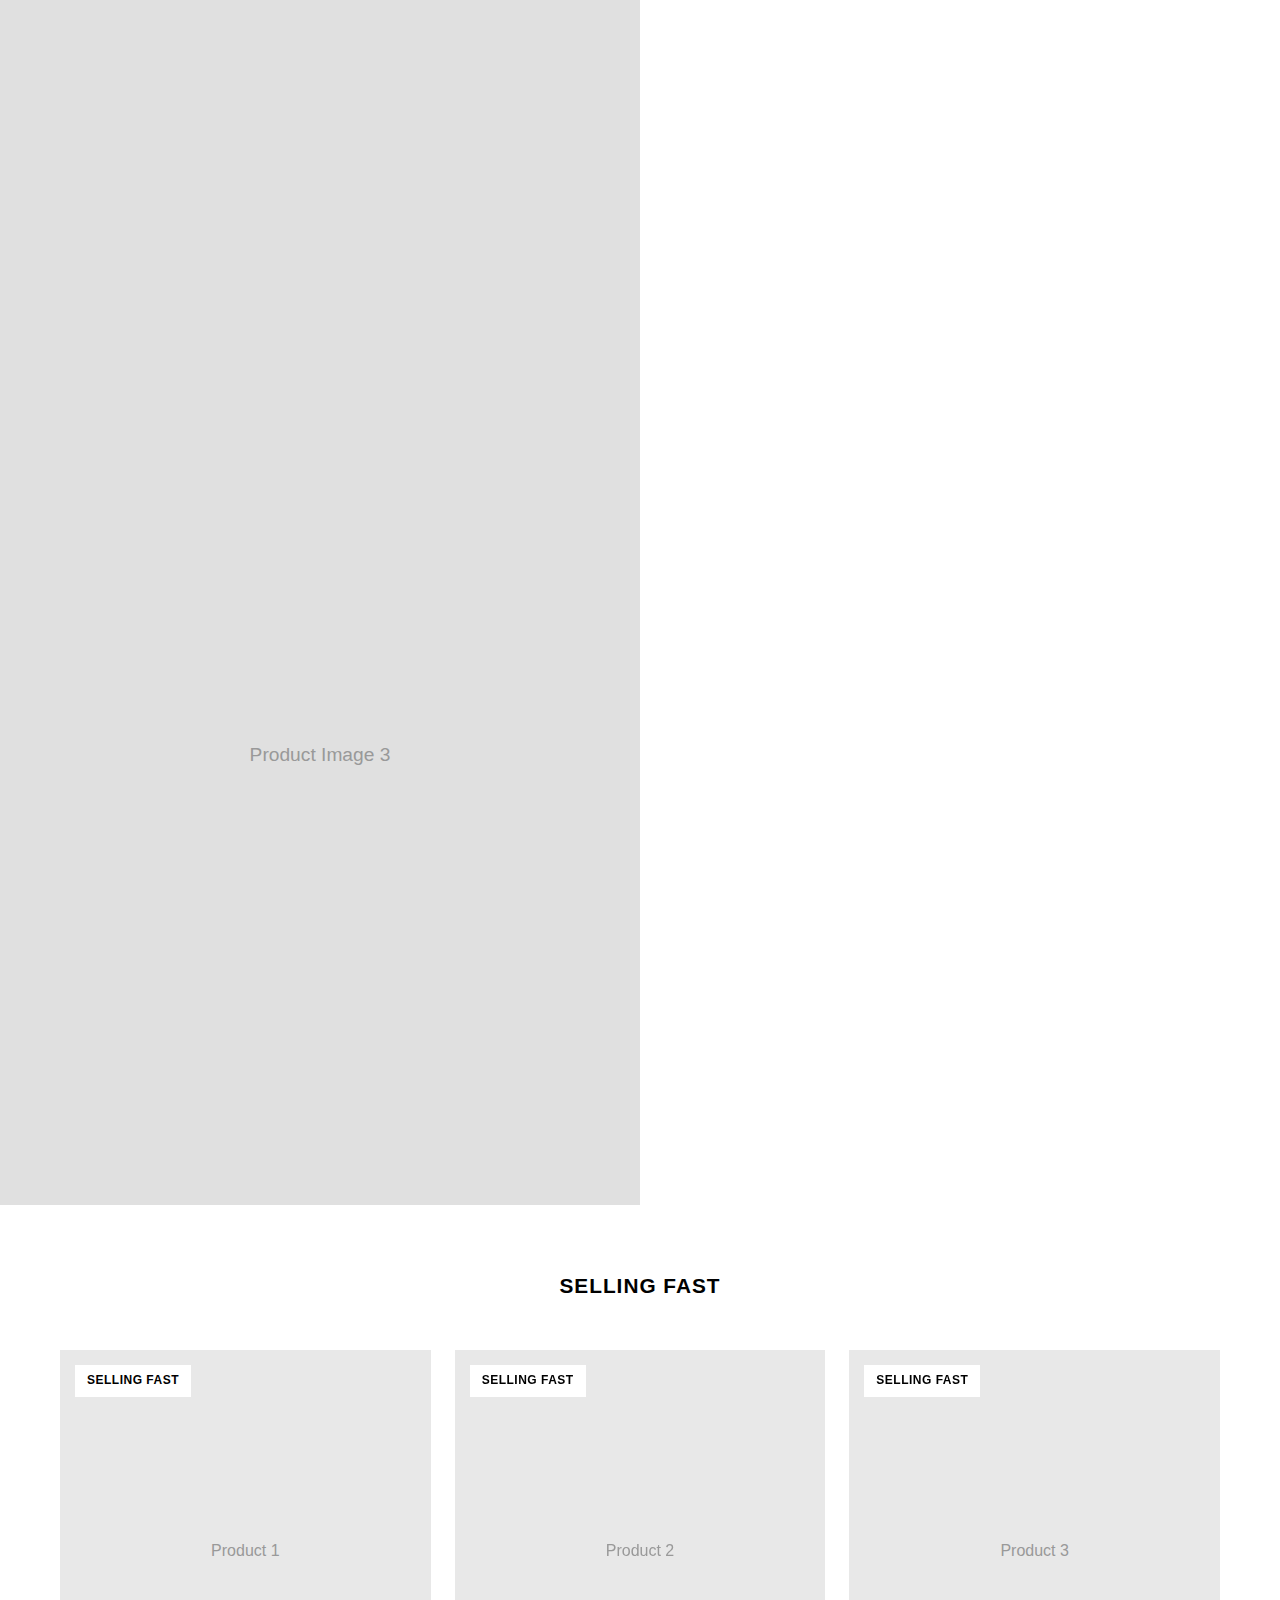
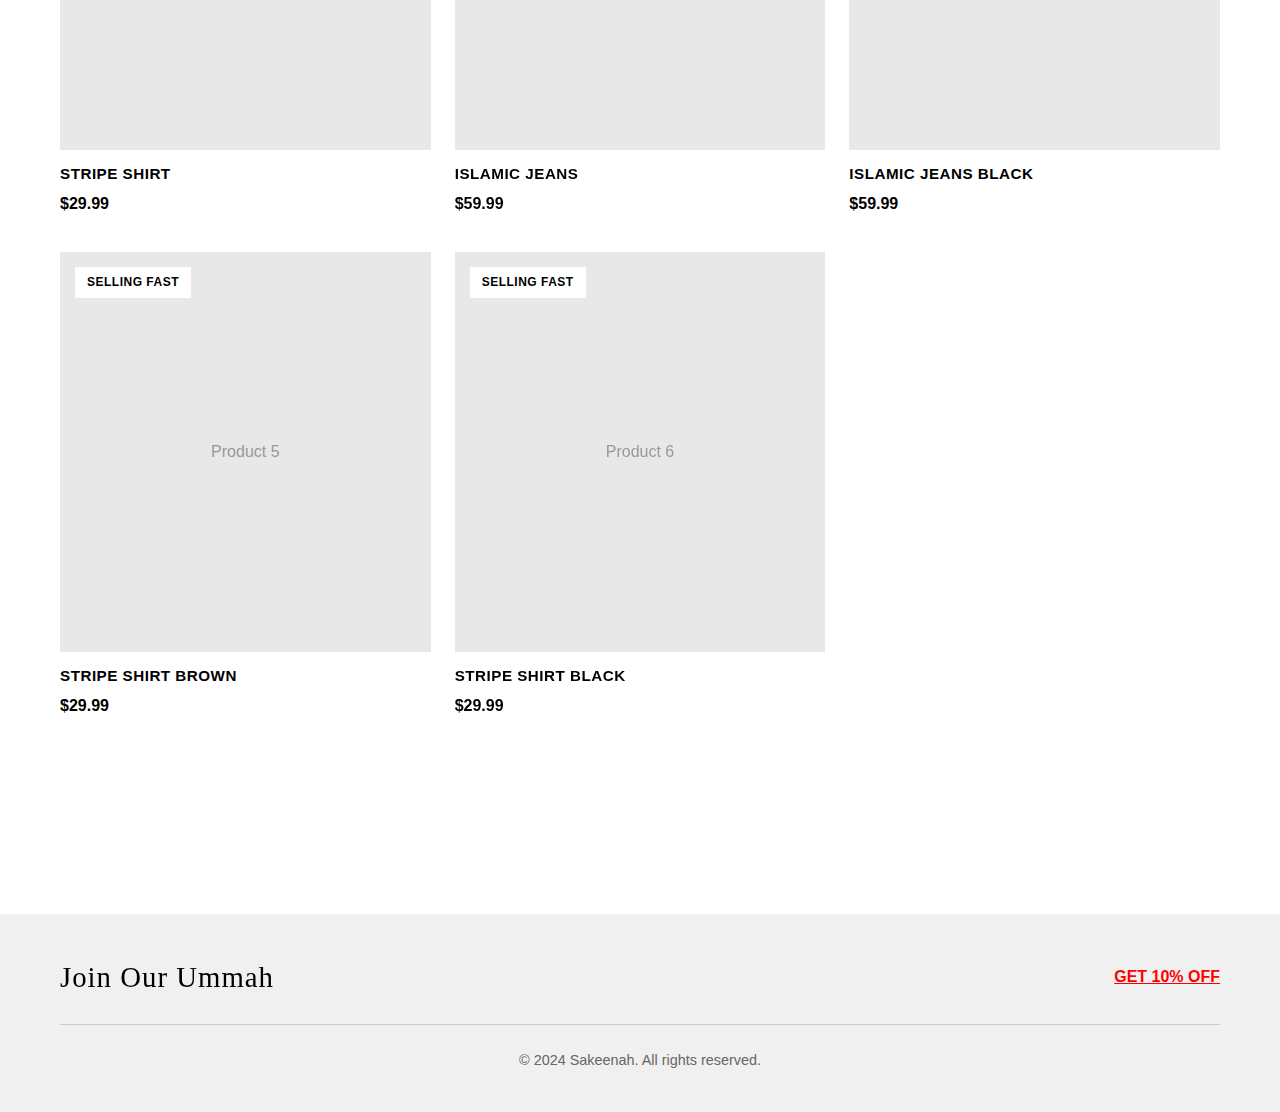
<file: product-stripe-shirt-pink.html>
<!DOCTYPE html>
<html lang="en">
<head>
    <meta charset="UTF-8">
    <meta name="viewport" content="width=device-width, initial-scale=1.0">
    <title>Stripe Shirt Pink - Sakeenah</title>
    <link rel="stylesheet" href="styles.css">
</head>
<body>
    <!-- Announcement Banner -->
    <div class="announcement-banner">
        <p>Free shipping for orders over $100</p>
    </div>
    
    <header>
        <nav class="navbar">
            <div class="nav-left">
                <button class="hamburger-menu" id="hamburgerMenu">
                    <span></span>
                    <span></span>
                    <span></span>
                </button>
                <button class="search-icon" id="searchIcon">
                    <svg width="20" height="20" viewBox="0 0 24 24" fill="none" stroke="currentColor" stroke-width="2">
                        <circle cx="11" cy="11" r="8"></circle>
                        <path d="m21 21-4.35-4.35"></path>
                    </svg>
                </button>
            </div>
            <div class="logo">
                <a href="index.html"><h1>Sakeenah</h1></a>
            </div>
            <div class="nav-right">
                <a href="cart.html" class="cart-icon-link">
                    <div class="cart-icon" id="cartIcon">
                    <svg class="bag-svg" width="24" height="24" viewBox="0 0 24 24" fill="none" stroke="currentColor" stroke-width="2" stroke-linecap="round" stroke-linejoin="round">
                        <path d="M6 2L3 6v14a2 2 0 0 0 2 2h14a2 2 0 0 0 2-2V6l-3-4z"></path>
                        <line x1="3" y1="6" x2="21" y2="6"></line>
                        <path d="M16 10a4 4 0 0 1-8 0"></path>
                    </svg>
                    <span class="cart-count" id="cartCount">0</span>
                </div>
                </a>
            </div>
        </nav>
        
        <!-- Side Panel Overlay -->
        <div class="side-panel-overlay" id="sidePanelOverlay"></div>
        
        <!-- Side Panel -->
        <div class="side-panel" id="sidePanel">
            <div class="side-panel-content">
                <a href="index.html" class="menu-item">Home</a>
                <a href="products.html" class="menu-item">Products</a>
                <a href="about.html" class="menu-item">About</a>
            </div>
        </div>
        
        <!-- Cart Dropdown -->
        <div class="cart-dropdown" id="cartDropdown">
            <h3>Shopping Cart</h3>
            <div class="cart-items" id="cartItems">
                <p class="empty-cart">Your cart is empty</p>
            </div>
            <div class="cart-total">
                <strong>Total: $<span id="cartTotal">0.00</span></strong>
            </div>
            <button class="checkout-button" id="checkoutButton">Proceed to Checkout</button>
        </div>
    </header>

    <main>
        <section class="product-detail">
            <div class="product-detail-container">
                <div class="product-detail-left">
                    <div class="product-images-scroll">
                        <div class="product-detail-image-full">
                            Product Image 1
                        </div>
                        <div class="product-detail-image-full">
                            Product Image 2
                        </div>
                        <div class="product-detail-image-full">
                            Product Image 3
                        </div>
                    </div>
                </div>
                <div class="product-detail-right">
                    <h1>STRIPE SHIRT PINK</h1>
                    <p class="product-price">$29.99</p>
                    
                    <!-- Size Selector -->
                    <div class="size-selector">
                        <button class="size-btn active" data-size="S">S</button>
                        <button class="size-btn" data-size="M">M</button>
                        <button class="size-btn" data-size="L">L</button>
                        <button class="size-btn" data-size="XL">XL</button>
                        <button class="size-btn" data-size="XXL">XXL</button>
                    </div>
                    
                    <!-- Description Section -->
                    <div class="product-accordion">
                        <button class="accordion-header active" data-section="description">
                            <span>DESCRIPTION</span>
                            <span class="accordion-icon">−</span>
                        </button>
                        <div class="accordion-content active">
                            <p>450GSM FRENCH TERRY COTTON</p>
                            <p>WIDE FIT | SLIGHTLY CROPPED</p>
                            <p class="pre-order-note">PRE-ORDER PLEASE ALLOW 3-4 WEEKS FOR ITEM TO SHIP OUT</p>
                        </div>
                    </div>
                    
                    <!-- Shipping Section -->
                    <div class="product-accordion">
                        <button class="accordion-header" data-section="shipping">
                            <span>SHIPPING</span>
                            <span class="accordion-icon">+</span>
                        </button>
                        <div class="accordion-content">
                            <p>Free shipping on orders over $100</p>
                            <p>Standard shipping: 5-7 business days</p>
                            <p>Express shipping available at checkout</p>
                        </div>
                    </div>
                    
                    <button class="add-to-cart-large">ADD TO CART</button>
                </div>
            </div>
            
            <!-- Other Products Carousel - Full Width -->
            <div class="other-products-full">
                <div class="container">
                    <h3>SELLING FAST</h3>
                    <div class="other-products-grid">
                        <a href="product-classic-tee.html" class="other-product-card">
                            <div class="product-badge">SELLING FAST</div>
                            <div class="other-product-image">Product 1</div>
                            <div class="other-product-info">
                                <p class="other-product-name">STRIPE SHIRT</p>
                                <p class="other-product-price">$29.99</p>
                            </div>
                        </a>
                        <a href="product-elegant-dress.html" class="other-product-card">
                            <div class="product-badge">SELLING FAST</div>
                            <div class="other-product-image">Product 2</div>
                            <div class="other-product-info">
                                <p class="other-product-name">ISLAMIC JEANS</p>
                                <p class="other-product-price">$59.99</p>
                            </div>
                        </a>
                        <a href="product-islamic-jeans-black.html" class="other-product-card">
                            <div class="product-badge">SELLING FAST</div>
                            <div class="other-product-image">Product 3</div>
                            <div class="other-product-info">
                                <p class="other-product-name">ISLAMIC JEANS BLACK</p>
                                <p class="other-product-price">$59.99</p>
                            </div>
                        </a>
                        <a href="product-stripe-shirt-brown.html" class="other-product-card">
                            <div class="product-badge">SELLING FAST</div>
                            <div class="other-product-image">Product 5</div>
                            <div class="other-product-info">
                                <p class="other-product-name">STRIPE SHIRT BROWN</p>
                                <p class="other-product-price">$29.99</p>
                            </div>
                        </a>
                        <a href="product-stripe-shirt-black.html" class="other-product-card">
                            <div class="product-badge">SELLING FAST</div>
                            <div class="other-product-image">Product 6</div>
                            <div class="other-product-info">
                                <p class="other-product-name">STRIPE SHIRT BLACK</p>
                                <p class="other-product-price">$29.99</p>
                            </div>
                        </a>
                    </div>
                </div>
            </div>
        </section>
    </main>

    <footer>
        <div class="container">
            <div class="footer-content">
                <div class="footer-top">
                    <div class="footer-left">
                        <h3 class="ummah-link" id="ummahLink">Join Our Ummah</h3>
                        <div class="ummah-form-container" id="ummahFormContainer">
                            <form class="ummah-signup" id="ummahSignupForm">
                                <input type="text" placeholder="Enter email or phone number" required id="ummahInput">
                                <button type="submit">Join</button>
                            </form>
                        </div>
                    </div>
                    <div class="footer-right">
                        <span class="discount-link" id="discountLink">GET 10% OFF</span>
                    </div>
                </div>
                <div class="footer-divider"></div>
                <div class="footer-bottom">
                    <p>&copy; 2024 Sakeenah. All rights reserved.</p>
                </div>
            </div>
        </div>
    </footer>

    <!-- SMS Popup -->
    <div class="popup-overlay" id="smsPopup">
        <div class="popup-content-new">
            <button class="popup-close" id="closePopup">&times;</button>
            <div class="popup-left">
                <div class="popup-product-image">Product Image</div>
            </div>
            <div class="popup-right">
                <h2>Join the Ummah</h2>
                <p class="popup-offer">Get 10% off your first order</p>
                <form class="sms-signup-form" id="smsSignupForm">
                    <input type="tel" placeholder="Phone number" required id="phoneInput" pattern="[0-9]{10,}">
                    <button type="submit">Join Now</button>
                </form>
            </div>
        </div>
    </div>

    <script src="script.js"></script>
</body>
</html>
</file>
<file: styles.css>
* {
    margin: 0;
    padding: 0;
    box-sizing: border-box;
}

/* Smooth Animations */
@keyframes fadeIn {
    from {
        opacity: 0;
        transform: translateY(20px);
    }
    to {
        opacity: 1;
        transform: translateY(0);
    }
}

@keyframes fadeInUp {
    from {
        opacity: 0;
        transform: translateY(30px);
    }
    to {
        opacity: 1;
        transform: translateY(0);
    }
}

@keyframes fadeInLeft {
    from {
        opacity: 0;
        transform: translateX(-30px);
    }
    to {
        opacity: 1;
        transform: translateX(0);
    }
}

@keyframes fadeInRight {
    from {
        opacity: 0;
        transform: translateX(30px);
    }
    to {
        opacity: 1;
        transform: translateX(0);
    }
}

@keyframes slideInLeft {
    from {
        transform: translateX(-20px);
        opacity: 0;
    }
    to {
        transform: translateX(0);
        opacity: 1;
    }
}

body {
    font-family: 'Segoe UI', Tahoma, Geneva, Verdana, sans-serif;
    line-height: 1.6;
    color: #333;
    background-color: #fff;
}

main {
    margin: 0;
    padding: 0;
}

.container {
    max-width: 1200px;
    margin: 0 auto;
    padding: 0 20px;
}

/* Announcement Banner */
.announcement-banner {
    background-color: #FF0000;
    color: #fff;
    text-align: center;
    padding: 0.75rem 1rem;
    font-size: 0.9rem;
    font-weight: 500;
    letter-spacing: 0.3px;
    animation: fadeIn 0.3s ease-out;
}

.announcement-banner p {
    margin: 0;
}

/* Header and Navigation */
header {
    background-color: #fff;
    box-shadow: 0 2px 5px rgba(0,0,0,0.1);
    position: sticky;
    top: 0;
    z-index: 100;
}

.navbar {
    display: flex;
    justify-content: space-between;
    align-items: center;
    padding: 1rem 2rem;
    max-width: 100%;
    margin: 0 auto;
    animation: fadeIn 0.5s ease-out;
}

.nav-left {
    display: flex;
    align-items: center;
    gap: 1rem;
}

.logo {
    position: absolute;
    left: 50%;
    transform: translateX(-50%);
}

.logo a {
    text-decoration: none;
}

.logo h1 {
    color: #2c2c2c;
    font-size: 1.5rem;
    font-weight: 600;
    letter-spacing: 1px;
    transition: color 0.3s;
}

.logo a:hover h1 {
    color: #555;
}

.nav-right {
    display: flex;
    align-items: center;
}

/* Hamburger Menu */
.hamburger-menu {
    background: none;
    border: none;
    cursor: pointer;
    padding: 0;
    width: 24px;
    height: 24px;
    display: flex;
    flex-direction: column;
    justify-content: space-around;
    transition: transform 0.3s;
}

.hamburger-menu span {
    display: block;
    width: 24px;
    height: 2px;
    background-color: #2c2c2c;
    transition: all 0.3s;
}

.hamburger-menu.active span:nth-child(1) {
    transform: rotate(45deg) translate(6px, 6px);
}

.hamburger-menu.active span:nth-child(2) {
    opacity: 0;
}

.hamburger-menu.active span:nth-child(3) {
    transform: rotate(-45deg) translate(6px, -6px);
}

/* Search Icon */
.search-icon {
    background: none;
    border: none;
    cursor: pointer;
    padding: 0;
    color: #2c2c2c;
    display: flex;
    align-items: center;
    transition: color 0.3s;
}

.search-icon:hover {
    color: #555;
}

/* Side Panel Overlay */
.side-panel-overlay {
    position: fixed;
    top: 0;
    left: 0;
    width: 100%;
    height: 100%;
    background-color: rgba(0, 0, 0, 0.5);
    opacity: 0;
    visibility: hidden;
    transition: opacity 0.3s, visibility 0.3s;
    z-index: 9998;
}

.side-panel-overlay.active {
    opacity: 1;
    visibility: visible;
}

/* Side Panel */
.side-panel {
    position: fixed;
    top: 0;
    left: 0;
    width: 320px;
    height: 100%;
    background-color: #fff;
    transform: translateX(-100%);
    transition: transform 0.3s ease-in-out;
    z-index: 9999;
    display: flex;
    flex-direction: column;
}

.side-panel.active {
    transform: translateX(0);
}

.side-panel-content {
    display: flex;
    flex-direction: column;
    padding: 2rem 0 1rem 0;
}

.menu-item {
    padding: 1.25rem 2rem;
    text-decoration: none;
    color: #2c2c2c;
    font-weight: 500;
    font-size: 1.1rem;
    transition: all 0.3s cubic-bezier(0.4, 0, 0.2, 1);
    border-bottom: 1px solid #f0f0f0;
    display: block;
    opacity: 0;
    transform: translateX(-20px);
}

.side-panel.active .menu-item {
    animation: slideInLeft 0.3s ease-out forwards;
}

.side-panel.active .menu-item:nth-child(1) { animation-delay: 0.1s; }
.side-panel.active .menu-item:nth-child(2) { animation-delay: 0.15s; }
.side-panel.active .menu-item:nth-child(3) { animation-delay: 0.2s; }

.menu-item:last-child {
    border-bottom: none;
}

.menu-item:hover {
    background-color: #f5f5f5;
    padding-left: 2.5rem;
}

.menu-item.active {
    font-weight: 600;
    background-color: #f9f9f9;
}

/* Cart Icon */
.cart-icon-link {
    text-decoration: none;
}

.cart-icon {
    position: relative;
    display: flex;
    align-items: center;
    gap: 0;
    cursor: pointer;
    color: #2c2c2c;
    transition: color 0.3s;
}

.cart-icon:hover {
    color: #555;
}

.bag-svg {
    width: 26px;
    height: 26px;
}

.cart-count {
    position: absolute;
    top: -8px;
    right: -10px;
    background-color: #e74c3c;
    color: #fff;
    border-radius: 50%;
    min-width: 20px;
    height: 20px;
    display: flex;
    align-items: center;
    justify-content: center;
    font-size: 0.7rem;
    font-weight: 600;
    padding: 0 5px;
}

/* Cart Dropdown */
.cart-dropdown {
    position: absolute;
    top: 70px;
    right: 2rem;
    width: 350px;
    background-color: #fff;
    border: 1px solid #e0e0e0;
    box-shadow: 0 5px 20px rgba(0,0,0,0.15);
    padding: 1.5rem;
    display: none;
    z-index: 1000;
}

.cart-dropdown.active {
    display: block;
}

.cart-dropdown h3 {
    margin-bottom: 1rem;
    color: #2c2c2c;
    font-size: 1.3rem;
    border-bottom: 2px solid #f0f0f0;
    padding-bottom: 0.5rem;
}

.cart-items {
    max-height: 300px;
    overflow-y: auto;
    margin-bottom: 1rem;
}

.empty-cart {
    color: #999;
    text-align: center;
    padding: 2rem 0;
}

.cart-item {
    display: flex;
    justify-content: space-between;
    align-items: center;
    padding: 1rem 0;
    border-bottom: 1px solid #f0f0f0;
}

.cart-item-info {
    flex: 1;
}

.cart-item-name {
    font-weight: 600;
    color: #2c2c2c;
    margin-bottom: 0.25rem;
}

.cart-item-price {
    color: #666;
    font-size: 0.9rem;
}

.cart-item-remove {
    background-color: #e74c3c;
    color: #fff;
    border: none;
    padding: 5px 10px;
    border-radius: 4px;
    cursor: pointer;
    font-size: 0.85rem;
    transition: background-color 0.3s;
}

.cart-item-remove:hover {
    background-color: #c0392b;
}

.cart-total {
    padding-top: 1rem;
    border-top: 2px solid #2c2c2c;
    text-align: right;
    color: #2c2c2c;
    font-size: 1.2rem;
}

.checkout-button {
    width: 100%;
    margin-top: 1rem;
    padding: 12px;
    background-color: #2c2c2c;
    color: #fff;
    border: none;
    border-radius: 5px;
    cursor: pointer;
    font-size: 1rem;
    font-weight: 600;
    transition: all 0.3s cubic-bezier(0.4, 0, 0.2, 1);
    transition: background-color 0.3s;
}

.checkout-button:hover {
    background-color: #1a1a1a;
    transform: translateY(-2px);
    box-shadow: 0 5px 15px rgba(0, 0, 0, 0.2);
}

.checkout-button:disabled {
    background-color: #ccc;
    cursor: not-allowed;
}

/* Hero Section */
.hero {
    background: linear-gradient(135deg, #f5f5f5 0%, #e0e0e0 100%);
    height: 80vh;
    min-height: 600px;
    display: flex;
    align-items: center;
    justify-content: flex-start;
    position: relative;
    padding: 20px 60px;
    animation: fadeIn 1s ease-out;
}

.hero-content {
    text-align: left;
    max-width: 800px;
}

.hero-content h2 {
    font-size: 3.5rem;
    margin: 0 0 1.5rem 0;
    color: #000;
    font-weight: 300;
    letter-spacing: 2px;
    font-family: 'Georgia', 'Times New Roman', serif;
    animation: fadeInUp 1.2s ease-out 0.3s both;
}

.quran-verse {
    font-size: 1.1rem;
    color: #333;
    font-style: italic;
    font-family: 'Georgia', 'Times New Roman', serif;
    margin: 0 0 0.5rem 0;
    font-weight: 300;
    animation: fadeInUp 1.2s ease-out 0.6s both;
}

.quran-arabic {
    font-size: 0.9rem;
    color: #555;
    font-style: normal;
    font-family: 'Traditional Arabic', 'Arabic Typesetting', 'Arial', sans-serif;
    margin: 0 0 0.5rem 0;
    font-weight: 300;
    direction: rtl;
}

.verse-reference {
    font-size: 0.85rem;
    color: #666;
    letter-spacing: 1px;
    margin: 0 0 1.5rem 0;
    font-weight: 400;
    animation: fadeInUp 1.2s ease-out 0.8s both;
}

.hero-shop-link {
    display: inline-block;
    color: #666;
    text-decoration: none;
    font-size: 0.9rem;
    font-weight: 400;
    letter-spacing: 1px;
    transition: all 0.3s ease;
    border-bottom: 1px solid transparent;
    padding-bottom: 2px;
    animation: fadeIn 1.2s ease-out 1s both;
}

.hero-shop-link:hover {
    color: #000;
    border-bottom: 1px solid #000;
}

/* Features Section */
.features {
    padding: 60px 20px;
    background-color: #fff;
}

.features .container {
    display: grid;
    grid-template-columns: repeat(auto-fit, minmax(250px, 1fr));
    gap: 2rem;
}

.feature-card {
    text-align: center;
    padding: 2rem;
    background-color: #f9f9f9;
    border-radius: 8px;
}

.feature-card h3 {
    font-size: 1.5rem;
    margin-bottom: 1rem;
    color: #2c2c2c;
}

.feature-card p {
    color: #666;
}

/* Animated Banner */
.animated-banner {
    width: 100%;
    overflow: hidden;
    background-color: #fff;
    padding: 2rem 0;
    position: relative;
}

.banner-text {
    display: flex;
    white-space: nowrap;
    animation: scroll 20s linear infinite;
}

.banner-text span {
    font-size: 1rem;
    font-weight: 700;
    color: #FF0000;
    letter-spacing: 3px;
    padding-right: 2rem;
}

@keyframes scroll {
    0% {
        transform: translateX(0);
    }
    100% {
        transform: translateX(-50%);
    }
}

/* Products Section */
.featured-products {
    padding: 0 0 60px 0;
    background-color: #fff;
}

.featured-products .container {
    max-width: 100%;
    padding: 0 40px;
}

.featured-products .products-grid {
    display: grid;
    grid-template-columns: repeat(4, 1fr);
    gap: 1.5rem;
}

.products-section {
    padding: 60px 80px;
    background-color: #fff;
    margin: 0;
}

.products-section .container {
    max-width: 1600px;
    margin: 0 auto;
}

.page-header h1 {
    text-align: center;
    font-size: 2.5rem;
    margin-bottom: 1rem;
    color: #2c2c2c;
}

.page-header {
    padding: 60px 20px;
    background-color: #f5f5f5;
    text-align: center;
}

.page-header p {
    font-size: 1.2rem;
    color: #666;
}

.products-grid {
    display: grid;
    grid-template-columns: repeat(4, 1fr);
    gap: 2rem;
    margin-top: 0;
}

@media (max-width: 1400px) {
    .products-grid {
        grid-template-columns: repeat(3, 1fr);
    }
    
    .featured-products .products-grid {
        grid-template-columns: repeat(3, 1fr);
    }
}

@media (max-width: 1024px) {
    .products-grid {
        grid-template-columns: repeat(2, 1fr);
    }
    
    .featured-products .products-grid {
        grid-template-columns: repeat(2, 1fr);
    }
}

.product-card {
    background-color: #f5f5f5;
    border-radius: 0;
    overflow: visible;
    position: relative;
    animation: fadeInUp 0.6s ease-out both;
}

.product-card:nth-child(1) { animation-delay: 0.1s; }
.product-card:nth-child(2) { animation-delay: 0.2s; }
.product-card:nth-child(3) { animation-delay: 0.3s; }
.product-card:nth-child(4) { animation-delay: 0.4s; }
.product-card:nth-child(5) { animation-delay: 0.5s; }
.product-card:nth-child(6) { animation-delay: 0.6s; }

.product-badge {
    position: absolute;
    top: 15px;
    left: 15px;
    background-color: #fff;
    color: #000;
    padding: 6px 12px;
    font-size: 0.75rem;
    font-weight: 600;
    letter-spacing: 0.5px;
    z-index: 10;
}

.product-image {
    width: 100%;
    height: 500px;
    background-color: #e8e8e8;
    display: flex;
    align-items: center;
    justify-content: center;
    color: #999;
    font-size: 1.1rem;
    transition: all 0.4s cubic-bezier(0.4, 0, 0.2, 1);
}

.product-card:hover .product-image {
    transform: translateY(-10px) scale(1.02);
    box-shadow: 0 15px 40px rgba(0, 0, 0, 0.2);
}

.product-info {
    padding: 0.75rem 0 1rem 0;
    background-color: #fff;
}

.product-card h3 {
    padding: 0;
    margin: 0 0 0.25rem 0;
    color: #000;
    font-size: 0.75rem;
    font-weight: 600;
    text-transform: uppercase;
    letter-spacing: 0.5px;
}

.price {
    padding: 0;
    font-size: 0.85rem;
    font-weight: 600;
    color: #000;
    margin-bottom: 0;
    display: flex;
    align-items: center;
    gap: 8px;
}

.sale-price {
    color: #e74c3c;
    font-size: 0.85rem;
}

.original-price {
    color: #999;
    font-size: 0.75rem;
    text-decoration: line-through;
}

.add-to-cart {
    width: calc(100% - 2rem);
    margin: 0 1rem 1rem;
    padding: 10px;
    background-color: #2c2c2c;
    color: #fff;
    border: none;
    border-radius: 5px;
    cursor: pointer;
    font-weight: 500;
    transition: background-color 0.3s;
}

.add-to-cart:hover {
    background-color: #1a1a1a;
}

.view-all {
    text-align: center;
    margin-top: 3rem;
}

/* About Section */
.about-main {
    padding: 80px 0;
    background-color: #fff;
}

.about-split {
    display: grid;
    grid-template-columns: 1fr 1fr;
    min-height: 600px;
    max-width: 1400px;
    margin: 0 auto;
    gap: 80px;
    padding: 0 40px;
}

.about-image {
    display: flex;
    align-items: center;
    justify-content: center;
}

.about-image-placeholder {
    width: 100%;
    height: 700px;
    background-color: #e8e8e8;
    display: flex;
    align-items: center;
    justify-content: center;
    color: #999;
    font-size: 1.2rem;
    animation: fadeInLeft 1s ease-out 0.2s both;
}

.about-content {
    display: flex;
    flex-direction: column;
    justify-content: center;
    padding: 40px 0;
}

.about-content h1 {
    font-size: 3rem;
    margin-bottom: 2rem;
    color: #000;
    font-family: 'Georgia', 'Times New Roman', serif;
    font-weight: 300;
    letter-spacing: 1px;
    animation: fadeInRight 1s ease-out 0.3s both;
}

.about-content p {
    margin-bottom: 1.5rem;
    color: #666;
    font-size: 1.05rem;
    line-height: 1.8;
    animation: fadeInRight 1s ease-out 0.5s both;
}

.about-content p:nth-of-type(2) {
    animation-delay: 0.6s;
}

.about-social {
    margin: 2rem 0;
    animation: fadeInRight 1s ease-out 0.7s both;
}

.instagram-link {
    color: #000;
    text-decoration: none;
    font-size: 1rem;
    transition: color 0.3s;
    position: relative;
    display: inline-block;
}

.instagram-link::after {
    content: '';
    position: absolute;
    bottom: -2px;
    left: 0;
    width: 0;
    height: 1px;
    background-color: #000;
    transition: width 0.3s;
}

.instagram-link:hover::after {
    width: 100%;
}

.instagram-link:hover {
    color: #666;
}

.other-adventures {
    margin-top: 3rem;
    padding-top: 2rem;
    border-top: 1px solid #e0e0e0;
    animation: fadeInRight 1s ease-out 0.9s both;
}

.other-adventures h2 {
    font-size: 1.5rem;
    margin-bottom: 1.5rem;
    color: #000;
    font-family: 'Georgia', 'Times New Roman', serif;
    font-weight: 300;
    letter-spacing: 1px;
}

.adventure-links {
    display: flex;
    flex-direction: column;
    gap: 15px;
}

.adventure-link {
    color: #000;
    text-decoration: none;
    font-size: 1rem;
    transition: all 0.3s;
    position: relative;
    display: inline-block;
    width: fit-content;
}

.adventure-link::after {
    content: '';
    position: absolute;
    bottom: -2px;
    left: 0;
    width: 0;
    height: 2px;
    background-color: #000;
    transition: width 0.3s;
}

.adventure-link:hover::after {
    width: 100%;
}

.adventure-link:hover {
    color: #666;
}

/* Product Card Links */
a.product-card {
    text-decoration: none;
    color: inherit;
    display: block;
}

a.product-card .product-info {
    padding: 0.75rem 1rem 1rem 1rem;
}

.product-card-wrapper {
    background-color: #fff;
    border-radius: 0;
    overflow: visible;
    display: flex;
    flex-direction: column;
}

.product-link {
    text-decoration: none;
    color: inherit;
    display: block;
    flex: 1;
}

.product-card-wrapper .product-card {
    margin-bottom: 0;
    height: 100%;
    background-color: #fff;
}

.product-card-wrapper .product-info {
    padding: 0.75rem 1rem 0.5rem 1rem;
}

.product-card-wrapper .add-to-cart {
    margin: 0.5rem 1rem 1.5rem;
    width: calc(100% - 2rem);
}

/* Product Detail Page */
.product-detail {
    padding: 0;
    background-color: #fff;
}

.product-detail-container {
    display: grid;
    grid-template-columns: 1fr 1fr;
    gap: 0;
    animation: fadeIn 0.6s ease-out;
}

.product-detail-left {
    background-color: #f5f5f5;
}

.product-images-scroll {
    width: 100%;
}

.product-detail-image-full {
    width: 100%;
    height: 100vh;
    background-color: #e0e0e0;
    display: flex;
    align-items: center;
    justify-content: center;
    color: #999;
    font-size: 1.2rem;
}

/* Other Products Section - Full Width */
.other-products-full {
    width: 100%;
    background-color: #fff;
    padding: 4rem 0;
}

.other-products-full h3 {
    font-size: 1.3rem;
    font-weight: 600;
    letter-spacing: 1px;
    margin-bottom: 3rem;
    color: #000;
    text-align: center;
}

.other-products-grid {
    display: grid;
    grid-template-columns: repeat(auto-fill, minmax(280px, 1fr));
    gap: 1.5rem;
}

.other-product-card {
    text-decoration: none;
    color: inherit;
    display: block;
    position: relative;
    background-color: #fff;
}

.other-product-card .product-badge {
    position: absolute;
    top: 15px;
    left: 15px;
    z-index: 10;
}

.other-product-image {
    width: 100%;
    height: 400px;
    background-color: #e8e8e8;
    display: flex;
    align-items: center;
    justify-content: center;
    color: #999;
    transition: transform 0.3s, box-shadow 0.3s;
}

.other-product-card:hover .other-product-image {
    transform: translateY(-8px);
    box-shadow: 0 8px 20px rgba(0,0,0,0.12);
}

.other-product-info {
    padding: 0.75rem 0;
    background-color: #fff;
}

.other-product-name {
    font-size: 0.95rem;
    font-weight: 600;
    letter-spacing: 0.5px;
    margin-bottom: 0.25rem;
    color: #000;
    text-transform: uppercase;
}

.other-product-price {
    font-size: 1rem;
    color: #000;
    font-weight: 600;
}

.product-detail-right {
    padding: 4rem 3rem;
    display: flex;
    flex-direction: column;
    position: sticky;
    top: 0;
    height: 100vh;
    align-self: start;
}

.product-detail-right h1 {
    font-size: 1.5rem;
    color: #000;
    margin-bottom: 1rem;
    font-weight: 600;
    letter-spacing: 1px;
}

.product-detail-right .product-price {
    font-size: 1.2rem;
    font-weight: 400;
    color: #000;
    margin-bottom: 2.5rem;
}

/* Size Selector */
.size-selector {
    display: flex;
    gap: 0.5rem;
    margin-bottom: 2.5rem;
}

.size-btn {
    padding: 12px 20px;
    background-color: #fff;
    color: #000;
    border: 1px solid #000;
    cursor: pointer;
    font-weight: 500;
    font-size: 0.9rem;
    transition: all 0.3s;
}

.size-btn:hover {
    background-color: #f0f0f0;
}

.size-btn.active {
    background-color: #000;
    color: #fff;
}

/* Product Accordion */
.product-accordion {
    border-top: 1px solid #e0e0e0;
}

.accordion-header {
    width: 100%;
    padding: 1.5rem 0;
    background: none;
    border: none;
    display: flex;
    justify-content: space-between;
    align-items: center;
    cursor: pointer;
    font-size: 0.95rem;
    font-weight: 600;
    letter-spacing: 1px;
    color: #000;
    text-align: left;
}

.accordion-icon {
    font-size: 1.5rem;
    font-weight: 300;
}

.accordion-content {
    max-height: 0;
    overflow: hidden;
    transition: max-height 0.3s ease;
    padding: 0;
}

.accordion-content.active {
    max-height: 500px;
    padding-bottom: 1.5rem;
}

.accordion-content p {
    margin-bottom: 0.5rem;
    font-size: 0.85rem;
    color: #666;
    line-height: 1.6;
}

.pre-order-note {
    color: #ff6b35 !important;
    font-weight: 500;
    margin-top: 1rem;
}

.add-to-cart-large {
    width: 100%;
    padding: 18px;
    background-color: #000;
    color: #fff;
    border: none;
    cursor: pointer;
    font-size: 0.95rem;
    font-weight: 600;
    letter-spacing: 1px;
    transition: background-color 0.3s;
    margin-top: 2rem;
}

.add-to-cart-large:hover {
    background-color: #333;
}

/* Footer */
footer {
    background-color: #f0f0f0;
    color: #333;
    padding: 2.5rem 20px;
    margin-top: 120px;
    animation: fadeIn 0.8s ease-out;
}

.discount-link {
    color: #FF0000;
    cursor: pointer;
    text-decoration: underline;
    font-weight: 600;
    transition: opacity 0.3s;
}

.discount-link:hover {
    opacity: 0.7;
}

.footer-content {
    max-width: 1200px;
    margin: 0 auto;
}

.footer-top {
    display: flex;
    justify-content: space-between;
    align-items: center;
    margin-bottom: 1.5rem;
}

.footer-left {
    flex: 1;
}

.footer-divider {
    width: 100%;
    height: 1px;
    background-color: #ccc;
    margin: 1.5rem 0;
}

.footer-bottom {
    text-align: center;
}

.footer-bottom p {
    margin: 0;
    font-size: 0.9rem;
    color: #666;
}

.ummah-link {
    font-size: 1.8rem;
    color: #000;
    cursor: pointer;
    transition: all 0.3s ease;
    display: inline-block;
    margin-bottom: 0;
    font-family: 'Georgia', 'Times New Roman', serif;
    font-weight: 300;
    letter-spacing: 1px;
    position: relative;
}

.ummah-link::after {
    content: '';
    position: absolute;
    bottom: -5px;
    left: 0;
    width: 0;
    height: 1px;
    background-color: #000;
    transition: width 0.3s ease;
}

.ummah-link:hover {
    color: #333;
}

.ummah-link:hover::after {
    width: 100%;
}

.ummah-form-container {
    max-height: 0;
    overflow: hidden;
    opacity: 0;
    transform: translateY(-10px);
    transition: max-height 0.5s cubic-bezier(0.4, 0, 0.2, 1), 
                opacity 0.5s cubic-bezier(0.4, 0, 0.2, 1),
                transform 0.5s cubic-bezier(0.4, 0, 0.2, 1),
                margin-top 0.5s cubic-bezier(0.4, 0, 0.2, 1);
}

.ummah-form-container.active {
    max-height: 200px;
    margin-top: 1.5rem;
    opacity: 1;
    transform: translateY(0);
}

.ummah-signup {
    display: flex;
    gap: 10px;
    max-width: 400px;
}

.ummah-signup input[type="text"] {
    flex: 1;
    padding: 12px 15px;
    border: 1px solid #ddd;
    border-radius: 0;
    font-size: 1rem;
    background-color: #fff;
    color: #333;
    transition: border-color 0.3s ease;
}

.ummah-signup input[type="text"]:focus {
    outline: none;
    border-color: #000;
}

.ummah-signup input[type="text"]::placeholder {
    color: #999;
    font-style: italic;
}

.ummah-signup button {
    padding: 12px 25px;
    background-color: #000;
    color: #fff;
    border: none;
    border-radius: 0;
    font-weight: 600;
    cursor: pointer;
    transition: background-color 0.3s ease;
    letter-spacing: 0.5px;
}

.ummah-signup button:hover {
    background-color: #333;
}

.footer-right {
    text-align: right;
    display: flex;
    align-items: center;
    justify-content: flex-end;
}

/* SMS Popup */
.popup-overlay {
    position: fixed;
    top: 0;
    left: 0;
    width: 100%;
    height: 100%;
    background-color: rgba(0, 0, 0, 0.7);
    display: none;
    justify-content: center;
    align-items: center;
    z-index: 10000;
    animation: fadeIn 0.3s ease;
}

.popup-overlay.active {
    display: flex;
}

@keyframes fadeIn {
    from {
        opacity: 0;
    }
    to {
        opacity: 1;
    }
}

.popup-content-new {
    background-color: #fff;
    max-width: 700px;
    width: 90%;
    position: relative;
    animation: slideUp 0.3s ease;
    display: grid;
    grid-template-columns: 1fr 1fr;
    overflow: hidden;
}

@keyframes slideUp {
    from {
        transform: translateY(50px);
        opacity: 0;
    }
    to {
        transform: translateY(0);
        opacity: 1;
    }
}

.popup-close {
    position: absolute;
    top: 20px;
    right: 20px;
    background: none;
    border: none;
    font-size: 1.5rem;
    color: #999;
    cursor: pointer;
    line-height: 1;
    transition: color 0.3s;
    z-index: 10;
}

.popup-close:hover {
    color: #000;
}

.popup-left {
    background-color: #f5f5f5;
    display: flex;
    align-items: center;
    justify-content: center;
    padding: 2rem;
}

.popup-product-image {
    width: 100%;
    height: 400px;
    background-color: #e0e0e0;
    display: flex;
    align-items: center;
    justify-content: center;
    color: #999;
    font-size: 1rem;
}

.popup-right {
    padding: 3rem 2.5rem;
    display: flex;
    flex-direction: column;
    justify-content: center;
}

.popup-right h2 {
    font-size: 2.5rem;
    color: #000;
    margin-bottom: 0.5rem;
    font-family: 'Georgia', 'Times New Roman', serif;
    font-weight: 300;
    letter-spacing: 1px;
}

.popup-offer {
    font-size: 1rem;
    color: #666;
    margin-bottom: 2rem;
}

.sms-signup-form {
    display: flex;
    flex-direction: column;
    gap: 12px;
}

.sms-signup-form input[type="tel"] {
    padding: 14px;
    border: 1px solid #ddd;
    border-radius: 0;
    font-size: 0.95rem;
    transition: border-color 0.3s;
}

.sms-signup-form input[type="tel"]:focus {
    outline: none;
    border-color: #000;
}

.sms-signup-form button {
    padding: 14px;
    background-color: #000;
    color: #fff;
    border: none;
    border-radius: 0;
    font-size: 0.95rem;
    font-weight: 600;
    cursor: pointer;
    transition: background-color 0.3s;
    letter-spacing: 0.5px;
}

.sms-signup-form button:hover {
    background-color: #333;
}

/* Cart Page */
.cart-page {
    min-height: 60vh;
    padding: 3rem 20px;
    background-color: #fff;
    animation: fadeIn 0.6s ease-out;
}

.cart-container {
    max-width: 900px;
    margin: 0 auto;
}

.cart-container > h1 {
    text-align: center;
    font-size: 1.5rem;
    font-weight: 600;
    letter-spacing: 2px;
    margin-bottom: 2rem;
    color: #000;
}

.cart-empty-state {
    text-align: center;
    padding: 3rem 0;
}

.empty-message {
    font-size: 0.95rem;
    color: #666;
    margin-bottom: 2rem;
    letter-spacing: 0.5px;
}

.cart-actions {
    display: flex;
    gap: 1rem;
    justify-content: center;
    flex-wrap: wrap;
}

.cart-action-btn {
    padding: 12px 40px;
    background-color: #fff;
    color: #000;
    border: 1px solid #000;
    text-decoration: none;
    font-weight: 600;
    font-size: 0.9rem;
    letter-spacing: 1px;
    transition: background-color 0.3s, color 0.3s;
}

.cart-action-btn:hover {
    background-color: #000;
    color: #fff;
}

/* Cart Items List */
.cart-items-list {
    margin-bottom: 2rem;
}

.cart-item-card {
    display: flex;
    align-items: center;
    padding: 1.5rem;
    background-color: #f5f5f5;
    margin-bottom: 1rem;
    gap: 1.5rem;
}

.cart-item-image {
    width: 100px;
    height: 100px;
    background-color: #e0e0e0;
    display: flex;
    align-items: center;
    justify-content: center;
    flex-shrink: 0;
}

.cart-item-details {
    flex: 1;
}

.cart-item-details h3 {
    font-size: 0.95rem;
    font-weight: 600;
    margin-bottom: 0.5rem;
    text-transform: uppercase;
    letter-spacing: 0.5px;
}

.cart-item-details .price {
    font-size: 0.9rem;
    color: #666;
}

.cart-item-remove {
    background: none;
    border: none;
    cursor: pointer;
    color: #999;
    font-size: 1.5rem;
    padding: 0;
    width: 30px;
    height: 30px;
    transition: color 0.3s;
}

.cart-item-remove:hover {
    color: #e74c3c;
}

/* Recommended Products */
.recommended-products {
    margin-top: 3rem;
}

.recommended-products > h2 {
    font-size: 1.2rem;
    font-weight: 600;
    letter-spacing: 1px;
    margin-bottom: 2rem;
    text-align: center;
    color: #000;
}

.cart-product-card {
    display: flex;
    align-items: center;
    padding: 1.5rem;
    background-color: #f5f5f5;
    margin-bottom: 1rem;
    gap: 1.5rem;
}

.cart-product-image {
    width: 100px;
    height: 100px;
    flex-shrink: 0;
}

.placeholder-img {
    width: 100%;
    height: 100%;
    background-color: #e0e0e0;
    display: flex;
    align-items: center;
    justify-content: center;
    color: #999;
    font-size: 0.85rem;
}

.cart-product-info {
    flex: 1;
}

.cart-product-info h3 {
    font-size: 0.95rem;
    font-weight: 600;
    margin-bottom: 0.5rem;
    letter-spacing: 0.5px;
}

.cart-product-price {
    display: flex;
    align-items: center;
    gap: 0.5rem;
    font-size: 0.9rem;
}

.cart-product-add {
    background: none;
    border: none;
    width: 24px;
    height: 24px;
    cursor: pointer;
    display: flex;
    align-items: center;
    justify-content: center;
    transition: opacity 0.3s;
    flex-shrink: 0;
    padding: 0;
}

.cart-product-add:hover {
    opacity: 0.6;
}

.cart-product-add svg {
    stroke: #000;
    width: 24px;
    height: 24px;
}

/* Cart Summary */
.cart-summary {
    margin-top: 2rem;
    padding: 2rem;
    background-color: #f5f5f5;
}

.cart-summary-top {
    margin-bottom: 3rem;
}

.cart-summary-row {
    display: flex;
    justify-content: space-between;
    padding: 0.75rem 0;
    font-size: 1rem;
}

.cart-summary-row.total {
    border-top: 2px solid #000;
    margin-top: 1rem;
    padding-top: 1.5rem;
    font-weight: 600;
    font-size: 1.2rem;
}

.checkout-button-full {
    width: 100%;
    margin-top: 1.5rem;
    padding: 15px;
    background-color: #000;
    color: #fff;
    border: none;
    font-size: 1rem;
    font-weight: 600;
    letter-spacing: 1px;
    cursor: pointer;
    transition: all 0.3s cubic-bezier(0.4, 0, 0.2, 1);
    transition: background-color 0.3s;
}

.checkout-button-full:hover {
    background-color: #333;
    transform: translateY(-2px);
    box-shadow: 0 5px 15px rgba(0, 0, 0, 0.2);
}

/* Responsive Design */
@media (max-width: 768px) {
    .navbar {
        padding: 1rem;
    }

    .logo h1 {
        font-size: 1.2rem;
    }

    .side-panel {
        width: 280px;
    }

    .side-panel-content {
        padding: 1.5rem 0 1rem 0;
    }

    .menu-item {
        padding: 1rem 1.5rem;
        font-size: 1rem;
    }

    .cart-actions {
        flex-direction: column;
        align-items: stretch;
    }

    .cart-action-btn {
        width: 100%;
    }

    .cart-product-card,
    .cart-item-card {
        flex-direction: row;
        align-items: center;
        padding: 1rem;
        gap: 1rem;
    }

    .cart-product-image,
    .cart-item-image {
        width: 80px;
        min-width: 80px;
        height: 80px;
    }

    .cart-product-info {
        flex: 1;
        text-align: left;
    }

    .cart-product-info h3 {
        font-size: 0.85rem;
    }

    .cart-product-price {
        font-size: 0.85rem;
    }

    .cart-product-add {
        width: 24px;
        height: 24px;
        min-width: 24px;
        padding: 0;
    }

    .cart-product-add svg {
        width: 20px;
        height: 20px;
    }

    .recommended-products > h2 {
        font-size: 1rem;
        margin-bottom: 1.5rem;
        text-align: left;
    }

    .cart-dropdown {
        right: 1rem;
        left: 1rem;
        width: auto;
    }

    .hero {
        height: 60vh;
        min-height: 400px;
        padding: 20px 30px;
    }

    .hero-content h2 {
        font-size: 2.5rem;
        margin-bottom: 1rem;
    }

    .quran-verse {
        font-size: 1rem;
    }

    .quran-arabic {
        font-size: 0.85rem;
    }

    .verse-reference {
        font-size: 0.8rem;
        margin-bottom: 1rem;
    }

    .hero-shop-link {
        font-size: 0.85rem;
    }

    .products-section {
        padding: 30px 20px;
    }

    .products-grid {
        grid-template-columns: 1fr;
        gap: 1.5rem;
    }

    .featured-products .products-grid {
        grid-template-columns: repeat(2, 1fr);
        gap: 1rem;
    }

    .featured-products .container {
        padding: 0 15px;
    }

    .featured-products .product-image {
        height: 300px;
    }

    .featured-products .product-card h3 {
        font-size: 0.7rem;
    }

    .featured-products .price {
        font-size: 0.75rem;
    }

    .featured-products .sale-price {
        font-size: 0.75rem;
    }

    .featured-products .original-price {
        font-size: 0.65rem;
    }

    .about-split {
        grid-template-columns: 1fr;
        gap: 40px;
        padding: 0 20px;
    }

    .about-image-placeholder {
        height: 400px;
    }

    .about-content h1 {
        font-size: 2rem;
    }

    .about-content p {
        font-size: 1rem;
    }

    .instagram-link {
        font-size: 0.95rem;
    }

    .other-adventures h2 {
        font-size: 1.3rem;
    }

    .product-detail-container {
        grid-template-columns: 1fr;
    }

    .product-detail-left {
        position: relative;
        overflow: hidden;
    }

    .product-images-scroll {
        display: flex;
        overflow-x: auto;
        scroll-snap-type: x mandatory;
        -webkit-overflow-scrolling: touch;
        scrollbar-width: none;
        gap: 10px;
        padding-right: 60px;
    }

    .product-images-scroll::-webkit-scrollbar {
        display: none;
    }

    .product-detail-image-full {
        height: 70vh;
        min-width: calc(100vw - 60px);
        scroll-snap-align: start;
        flex-shrink: 0;
    }

    .image-pagination {
        display: none;
    }

    .other-products-full {
        padding: 3rem 0;
    }

    .other-products-grid {
        grid-template-columns: repeat(auto-fill, minmax(200px, 1fr));
        gap: 1rem;
    }

    .other-product-image {
        height: 300px;
    }

    .banner-text span {
        font-size: 0.7rem;
        letter-spacing: 2px;
    }

    .product-detail-right {
        padding: 2rem 1.5rem;
        position: relative;
        height: auto;
    }

    .size-selector {
        flex-wrap: wrap;
    }

    .size-btn {
        flex: 1;
        min-width: 60px;
    }


    .footer-top {
        flex-direction: column;
        align-items: flex-start;
        gap: 1.5rem;
    }

    .footer-left {
        width: 100%;
    }

    .footer-right {
        width: 100%;
        justify-content: flex-start;
    }

    .footer-bottom p {
        font-size: 0.85rem;
    }

    .ummah-link {
        font-size: 1.2rem;
        text-align: left;
    }

    .ummah-signup {
        flex-direction: column;
        max-width: 100%;
    }

    .ummah-signup input {
        font-size: 0.9rem;
    }

    .ummah-signup button {
        width: 100%;
        font-size: 0.9rem;
    }

    .popup-content-new {
        grid-template-columns: 1fr;
        max-width: 90%;
    }

    .popup-left {
        display: none;
    }

    .popup-right {
        padding: 2.5rem 2rem;
    }

    .popup-right h2 {
        font-size: 2rem;
    }

    .popup-offer {
        font-size: 0.95rem;
    }
}
</file>
